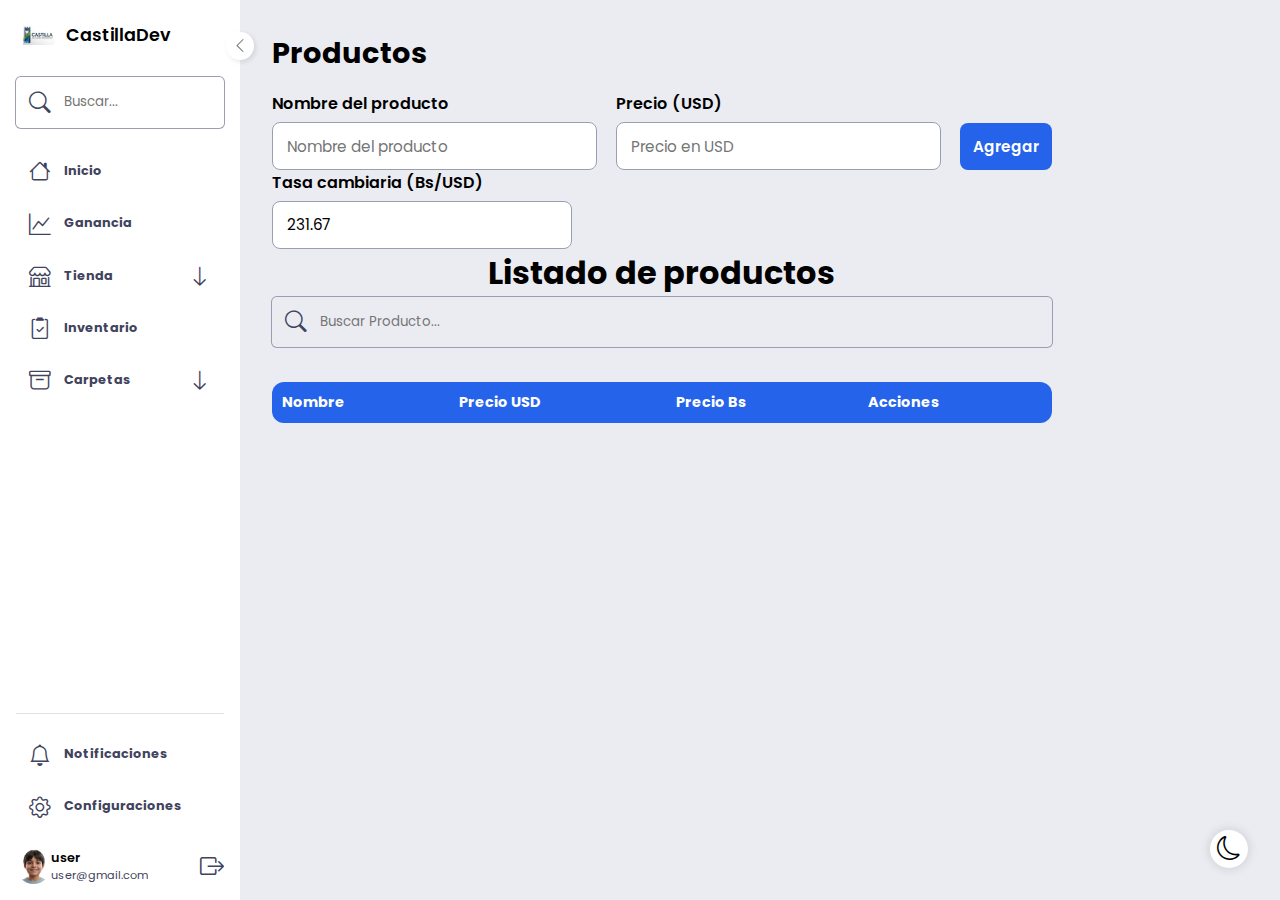
<file: frontend/index.html>
<!DOCTYPE html>
<html lang="es">
  <head>
    <meta charset="UTF-8" />
    <meta name="viewport" content="width=device-width, initial-scale=1" />
    <title>Gestión de Productos</title>

    <link rel="stylesheet" href="productos.css" />
    <link
      rel="stylesheet"
      href="https://cdn.jsdelivr.net/npm/bootstrap-icons@1.13.1/font/bootstrap-icons.min.css"
    />
  </head>

  <body>
    <!--SideBar-->
    <div class="menu-btn sidebar-btn" id="sidebar-btn">
      <i class="bi bi-list"></i>
      <i class="bi bi-x"></i>
    </div>
    <div class="dark-mode-btn" id="dark-mode-btn">
      <i class="bi bi-moon"></i>
      <i class="bi bi-brightness-high"></i>
    </div>
    <div class="sidebar" id="sidebar">
      <div class="header">
        <div class="menu-btn" id="menu-btn">
          <i class="bi bi-chevron-left"></i>
        </div>
        <div class="brand">
          <img src="castilladev123.jpg" alt="castilla" />
          <span>CastillaDev</span>
        </div>
      </div>

      <div class="menu-container">
        <div class="search">
          <i class="bi bi-search"></i>
          <input type="text" placeholder="Buscar..." />
        </div>

        <ul class="menu">
          <li class="menu-item menu-item-static">
            <a href="#" class="menu-link">
              <i class="bi bi-house"></i> <span>Inicio</span></a
            >
          </li>
          <li class="menu-item menu-item-static">
            <a href="#" class="menu-link">
              <i class="bi bi-graph-up"></i>
              <span>Ganancia</span>
            </a>
          </li>
          <li class="menu-item menu-item-dropdown">
            <a href="#" class="menu-link">
              <i class="bi bi-shop"></i>
              <span>Tienda</span>
              <i class="bi bi-arrow-down"></i>
            </a>
            <ul class="sub-menu">
              <li><a href="#" class="sub-menu-link">Productos</a></li>
              <li><a href="#" class="sub-menu-link">Categoria</a></li>
              <li><a href="#" class="sub-menu-link">Punto de Venta</a></li>
            </ul>
          </li>
          <li class="menu-item menu-item-static">
            <a href="#" class="menu-link">
              <i class="bi bi-clipboard2-check"></i>
              <span>Inventario</span>
            </a>
          </li>
          <li class="menu-item menu-item-dropdown">
            <a href="#" class="menu-link">
              <i class="bi bi-archive"></i>
              <span>Carpetas</span>
              <i class="bi bi-arrow-down"></i>
            </a>
            <ul class="sub-menu">
              <li><a href="#" class="sub-menu-link">Imagenes</a></li>
              <li><a href="#" class="sub-menu-link">Audio</a></li>
            </ul>
          </li>
        </ul>
      </div>
      <div class="footer">
        <ul class="menu">
          <li class="menu-item menu-item-static">
            <a href="#" class="menu-link">
              <i class="bi bi-bell"></i>
              <span>Notificaciones</span>
            </a>
          </li>
          <li class="menu-item menu-item-static">
            <a href="#" class="menu-link">
              <i class="bi bi-gear"></i>
              <span>Configuraciones</span>
            </a>
          </li>
        </ul>
        <div class="user">
          <div class="user-img">
            <img
              src="./Gemini_Generated_Image_w865now865now865-removebg-preview.png"
              alt=""
            />
          </div>
          <div class="user-data">
            <span class="name">user</span>
            <span class="email">user@gmail.com</span>
          </div>
          <div class="user-icon">
            <i class="bi bi-box-arrow-right"></i>
          </div>
        </div>
      </div>
    </div>

    <main>
      <section class="product" aria-labelledby="product-title">
        <h2 id="product-title" class="product__title">Productos</h2>

        <form
          id="form-productos"
          class="product-form"
          role="form"
          aria-describedby="product-form-desc"
        >
          <div class="field field--name">
            <label class="field__label" for="nombre">Nombre del producto</label>
            <input
              class="field__input"
              id="nombre"
              name="nombre"
              type="text"
              placeholder="Nombre del producto"
              required=""
            />
          </div>

          <div class="field field--price">
            <label class="field__label" for="precio-dolares"
              >Precio (USD)</label
            >
            <input
              class="field__input"
              id="precio-dolares"
              name="precio-dolares"
              type="number"
              placeholder="Precio en USD"
              min="0"
              step="0.01"
              required=""
            />
          </div>

          <div class="product-form__actions">
            <button
              class="product-form__button product-form__button--add"
              type="s"
              id="btn-agregar"
            >
              Agregar
            </button>

            <button
              class="product-form__button product-form__button--cancel"
              type="button"
              id="btn-cancelar"
              hidden=""
            >
              Cancelar
            </button>
          </div>
        </form>

        <!-- Campo reutilizable: exchange-rate como modificador del bloque field -->
        <div class="field field--exchange-rate">
          <label class="field__label" for="tasa-cambiaria"
            >Tasa cambiaria (Bs/USD)</label
          >
          <input
            class="field__input field__input--numeric"
            id="tasa-cambiaria"
            name="tasa-cambiaria"
            type="number"
            value="8.5"
            min="0"
            step="0.01"
          />
        </div>
      </section>

      <section class="table" aria-labelledby="table-title">
        <h1 id="table-title" class="visually-hidden">Listado de productos</h1>

        <div class="table__container">
          <div class="menu-container">
            <div class="search">
              <i class="bi bi-search"></i>
              <input type="text" id="buscar" placeholder="Buscar Producto..." />
            </div>
          </div>

          <div class="table__scroll">
            <table
              class="table__element"
              role="table"
              aria-describedby="table-desc"
            >
              <thead class="table__head">
                <tr class="table__row table__row--head">
                  <th class="table__cell" scope="col">Nombre</th>
                  <th class="table__cell" scope="col">Precio USD</th>
                  <th class="table__cell" scope="col">Precio Bs</th>
                  <th class="table__cell" scope="col">Acciones</th>
                </tr>
              </thead>

              <tbody class="table__body" id="tabla-productos">
                <!-- filas generadas dinámicamente -->
              </tbody>
            </table>
          </div>
        </div>
      </section>
    </main>

    <script src="productos.js"></script>
  </body>
</html>
</file>
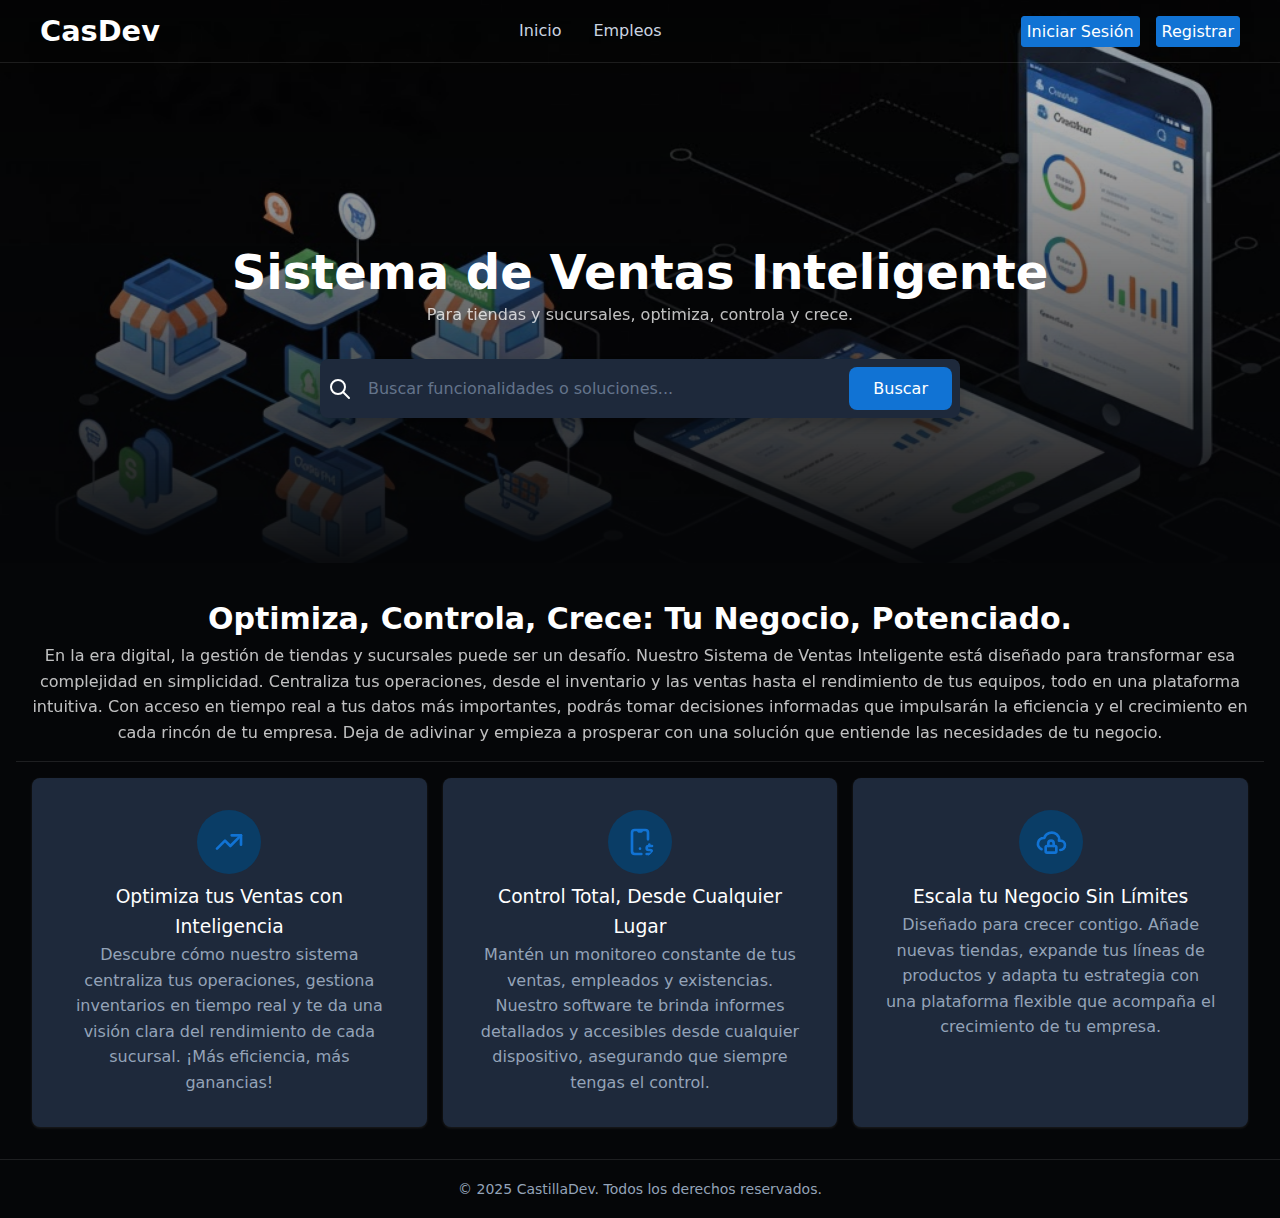
<file: htmlcss/index.html>
<!DOCTYPE html>
<html lang="en">
  <head>
    <meta charset="UTF-8" />
    <meta
      name="castilladev"
      content="Sistema de venta para bodegas y pequeños emprendimientos"
    />
    <link rel="stylesheet" href="style.css" />
    <title>Mercado Ventas</title>
  </head>
  <body>
    <!--Navbar-->
    <header class="navbar-header">
      <nav class="main-navbar">
        <div class="navbar-left">
          <a href="/" class="logo flag-small flag-ve">CasDev</a>
        </div>
        <div class="navbar-center-links">
          <a href="">Inicio</a>
          <a href="">Empleos</a>
        </div>
        <div class="navbar-right-buttons">
          <button class="btn btn-primary">Iniciar Sesión</button>
          <button class="btn btn-primary">Registrar</button>
        </div>
      </nav>
    </header>
    
    <main>
      <!--Hero-->
      <section >
        <img
          src="./unnamed.jpg"
          alt="Sistema de ventas en acción"
         
        />

          <h1>Sistema de Ventas Inteligente</h1>
          <p>Para tiendas y sucursales, optimiza, controla y crece.</p>

          <form role="search" class="hero-search-form">
            <div>
              <svg
                xmlns="http://www.w3.org/2000/svg"
                width="24"
                height="24"
                viewBox="0 0 24 24"
                fill="none"
                stroke="currentColor"
                stroke-width="2"
                stroke-linecap="round"
                stroke-linejoin="round"
                class="icon icon-tabler icons-tabler-outline icon-tabler-search"
              >
                <path stroke="none" d="M0 0h24v24H0z" fill="none" />
                <path d="M10 10m-7 0a7 7 0 1 0 14 0a7 7 0 1 0 -14 0" />
                <path d="M21 21l-6 -6" />
              </svg>
              <input
                required
                type="text"
                placeholder="Buscar funcionalidades o soluciones..."
                aria-label="Buscar"
              />
              <button type="submit">Buscar</button>
            </div>
          </form>
        </div>
      </section>

      <!--Card-->
      <section>
        <header>
          <h2>Optimiza, Controla, Crece: Tu Negocio, Potenciado.</h2>
          <p>
            En la era digital, la gestión de tiendas y sucursales puede ser un
            desafío. Nuestro Sistema de Ventas Inteligente está diseñado para
            transformar esa complejidad en simplicidad. Centraliza tus
            operaciones, desde el inventario y las ventas hasta el rendimiento
            de tus equipos, todo en una plataforma intuitiva. Con acceso en
            tiempo real a tus datos más importantes, podrás tomar decisiones
            informadas que impulsarán la eficiencia y el crecimiento en cada
            rincón de tu empresa. Deja de adivinar y empieza a prosperar con una
            solución que entiende las necesidades de tu negocio.
          </p>
        </header>
        <footer>
          <article>
            <svg
              xmlns="http://www.w3.org/2000/svg"
              width="24"
              height="24"
              viewBox="0 0 24 24"
              fill="none"
              stroke="currentColor"
              stroke-width="2"
              stroke-linecap="round"
              stroke-linejoin="round"
              class="icon icon-tabler icons-tabler-outline icon-tabler-trending-up"
            >
              <path stroke="none" d="M0 0h24v24H0z" fill="none" />
              <path d="M3 17l6 -6l4 4l8 -8" />
              <path d="M14 7l7 0l0 7" />
            </svg>
            <h3>Optimiza tus Ventas con Inteligencia</h3>
            <p>
              Descubre cómo nuestro sistema centraliza tus
              operaciones, gestiona inventarios en tiempo real y te da una
              visión clara del rendimiento de cada sucursal. ¡Más eficiencia,
              más ganancias!
            </p>
          </article>

          <article>
            <svg
              xmlns="http://www.w3.org/2000/svg"
              width="24"
              height="24"
              viewBox="0 0 24 24"
              fill="none"
              stroke="currentColor"
              stroke-width="2"
              stroke-linecap="round"
              stroke-linejoin="round"
              class="icon icon-tabler icons-tabler-outline icon-tabler-device-mobile-dollar"
            >
              <path stroke="none" d="M0 0h24v24H0z" fill="none" />
              <path
                d="M13 21h-5a2 2 0 0 1 -2 -2v-14a2 2 0 0 1 2 -2h8a2 2 0 0 1 2 2v5"
              />
              <path d="M11 4h2" />
              <path d="M12 17v.01" />
              <path
                d="M21 15h-2.5a1.5 1.5 0 0 0 0 3h1a1.5 1.5 0 0 1 0 3h-2.5"
              />
              <path d="M19 21v1m0 -8v1" />
            </svg>
            <h3>Control Total, Desde Cualquier Lugar</h3>
            <p>
              Mantén un monitoreo constante de tus ventas, empleados y
              existencias. Nuestro software te brinda informes detallados y
              accesibles desde cualquier dispositivo, asegurando que siempre
              tengas el control.
            </p>
          </article>

          <article>
            <svg
              xmlns="http://www.w3.org/2000/svg"
              width="24"
              height="24"
              viewBox="0 0 24 24"
              fill="none"
              stroke="currentColor"
              stroke-width="2"
              stroke-linecap="round"
              stroke-linejoin="round"
              class="icon icon-tabler icons-tabler-outline icon-tabler-cloud-lock"
            >
              <path stroke="none" d="M0 0h24v24H0z" fill="none" />
              <path
                d="M19 18a3.5 3.5 0 0 0 0 -7h-1c.397 -1.768 -.285 -3.593 -1.788 -4.787c-1.503 -1.193 -3.6 -1.575 -5.5 -1s-3.315 2.019 -3.712 3.787c-2.199 -.088 -4.155 1.326 -4.666 3.373c-.512 2.047 .564 4.154 2.566 5.027"
              />
              <path
                d="M8 15m0 1a1 1 0 0 1 1 -1h6a1 1 0 0 1 1 1v3a1 1 0 0 1 -1 1h-6a1 1 0 0 1 -1 -1z"
              />
              <path d="M10 15v-2a2 2 0 1 1 4 0v2" />
            </svg>
            <h3>Escala tu Negocio Sin Límites</h3>
            <p>
              Diseñado para crecer contigo. Añade nuevas tiendas, expande tus
              líneas de productos y adapta tu estrategia con una plataforma
              flexible que acompaña el crecimiento de tu empresa.
            </p>
          </article>
        </footer>
      </section>
    </main>
    <footer>
      <small>© 2025 CastillaDev. Todos los derechos reservados.</small>
    </footer>
  </body>
</html>
</file>
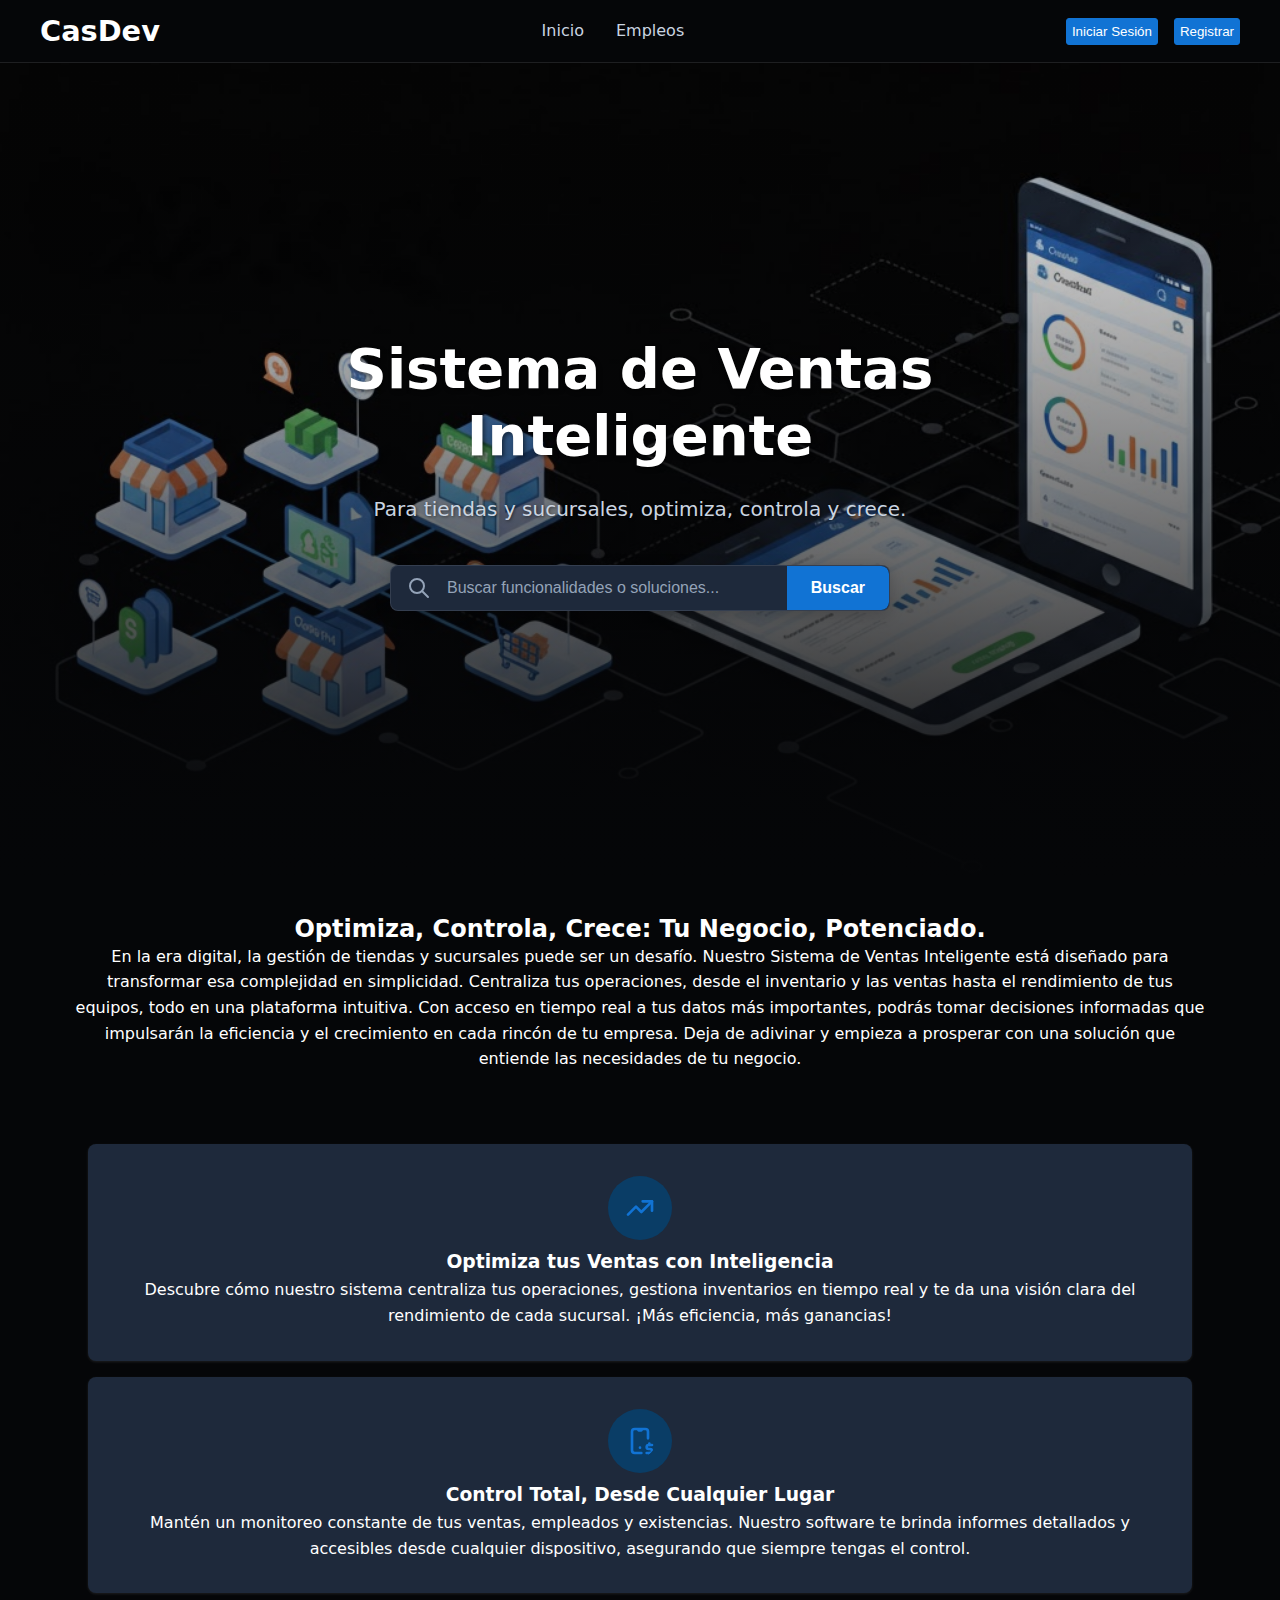
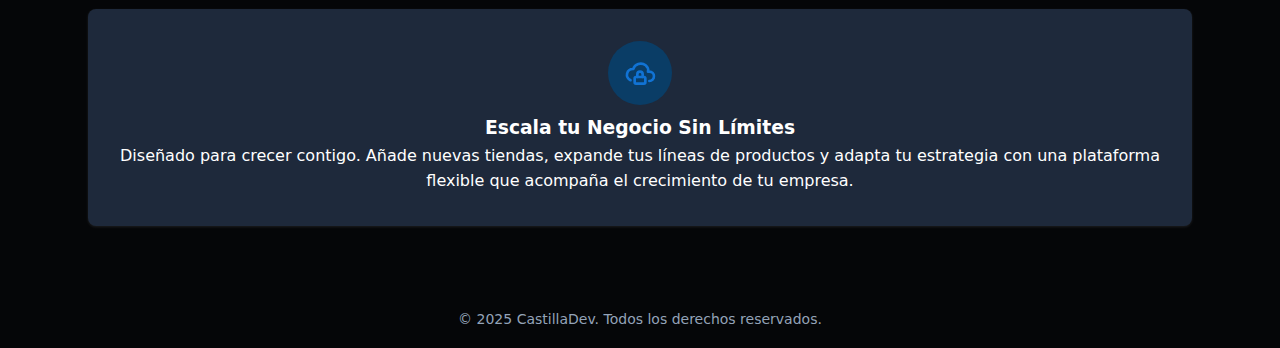
<file: htmlycss/index.html>
<!DOCTYPE html>
<html lang="en">
  <head>
    <meta charset="UTF-8" />
    <meta
      name="castilladev"
      content="Sistema de venta para bodegas y pequeños emprendimientos"
    />
    <link rel="stylesheet" href="style.css" />
    <title>Mercado Ventas</title>
  </head>
  <body>
    <!--Navbar-->
    <header class="navbar-header">
      <nav class="main-navbar">
        <div class="navbar-left">
          <a href="/" class="logo flag-small flag-ve">CasDev</a>
        </div>
        <div class="navbar-center-links">
          <a href="">Inicio</a>
          <a href="">Empleos</a>
        </div>
        <div class="navbar-right-buttons">
          <button class="btn btn-primary">Iniciar Sesión</button>
          <button class="btn btn-primary">Registrar</button>
        </div>
      </nav>
    </header>
    <main>
      <!--Hero-->
      <section class="hero-section">
        <img
          src="./unnamed.jpg"
          alt="Sistema de ventas en acción"
          class="hero-image"
        />
        <div class="hero-overlay"></div>
        <div class="hero-content">
          <h1>Sistema de Ventas Inteligente</h1>
          <p>Para tiendas y sucursales, optimiza, controla y crece.</p>

          <form role="search" class="hero-search-form">
            <div class="input-wrapper">
              <svg
                xmlns="http://www.w3.org/2000/svg"
                width="24"
                height="24"
                viewBox="0 0 24 24"
                fill="none"
                stroke="currentColor"
                stroke-width="2"
                stroke-linecap="round"
                stroke-linejoin="round"
                class="icon icon-tabler icons-tabler-outline icon-tabler-search"
              >
                <path stroke="none" d="M0 0h24v24H0z" fill="none" />
                <path d="M10 10m-7 0a7 7 0 1 0 14 0a7 7 0 1 0 -14 0" />
                <path d="M21 21l-6 -6" />
              </svg>
              <input
                type="text"
                placeholder="Buscar funcionalidades o soluciones..."
                aria-label="Buscar"
              />
              <button type="submit">Buscar</button>
            </div>
          </form>
        </div>
      </section>
      <!--Card-->
      <section class="info-cards">
        <header class="info-cards-header">
          <h2>Optimiza, Controla, Crece: Tu Negocio, Potenciado.</h2>
          <p>
            En la era digital, la gestión de tiendas y sucursales puede ser un
            desafío. Nuestro Sistema de Ventas Inteligente está diseñado para
            transformar esa complejidad en simplicidad. Centraliza tus
            operaciones, desde el inventario y las ventas hasta el rendimiento
            de tus equipos, todo en una plataforma intuitiva. Con acceso en
            tiempo real a tus datos más importantes, podrás tomar decisiones
            informadas que impulsarán la eficiencia y el crecimiento en cada
            rincón de tu empresa. Deja de adivinar y empieza a prosperar con una
            solución que entiende las necesidades de tu negocio.
          </p>
        </header>
        <footer>
          <article>
            <svg
              xmlns="http://www.w3.org/2000/svg"
              width="24"
              height="24"
              viewBox="0 0 24 24"
              fill="none"
              stroke="currentColor"
              stroke-width="2"
              stroke-linecap="round"
              stroke-linejoin="round"
              class="icon icon-tabler icons-tabler-outline icon-tabler-trending-up"
            >
              <path stroke="none" d="M0 0h24v24H0z" fill="none" />
              <path d="M3 17l6 -6l4 4l8 -8" />
              <path d="M14 7l7 0l0 7" />
            </svg>
            <h3>Optimiza tus Ventas con Inteligencia</h3>
            <p>
              Descubre cómo nuestro sistema centraliza tus
              operaciones, gestiona inventarios en tiempo real y te da una
              visión clara del rendimiento de cada sucursal. ¡Más eficiencia,
              más ganancias!
            </p>
          </article>

          <article>
            <svg
              xmlns="http://www.w3.org/2000/svg"
              width="24"
              height="24"
              viewBox="0 0 24 24"
              fill="none"
              stroke="currentColor"
              stroke-width="2"
              stroke-linecap="round"
              stroke-linejoin="round"
              class="icon icon-tabler icons-tabler-outline icon-tabler-device-mobile-dollar"
            >
              <path stroke="none" d="M0 0h24v24H0z" fill="none" />
              <path
                d="M13 21h-5a2 2 0 0 1 -2 -2v-14a2 2 0 0 1 2 -2h8a2 2 0 0 1 2 2v5"
              />
              <path d="M11 4h2" />
              <path d="M12 17v.01" />
              <path
                d="M21 15h-2.5a1.5 1.5 0 0 0 0 3h1a1.5 1.5 0 0 1 0 3h-2.5"
              />
              <path d="M19 21v1m0 -8v1" />
            </svg>
            <h3>Control Total, Desde Cualquier Lugar</h3>
            <p>
              Mantén un monitoreo constante de tus ventas, empleados y
              existencias. Nuestro software te brinda informes detallados y
              accesibles desde cualquier dispositivo, asegurando que siempre
              tengas el control.
            </p>
          </article>

          <article>
            <svg
              xmlns="http://www.w3.org/2000/svg"
              width="24"
              height="24"
              viewBox="0 0 24 24"
              fill="none"
              stroke="currentColor"
              stroke-width="2"
              stroke-linecap="round"
              stroke-linejoin="round"
              class="icon icon-tabler icons-tabler-outline icon-tabler-cloud-lock"
            >
              <path stroke="none" d="M0 0h24v24H0z" fill="none" />
              <path
                d="M19 18a3.5 3.5 0 0 0 0 -7h-1c.397 -1.768 -.285 -3.593 -1.788 -4.787c-1.503 -1.193 -3.6 -1.575 -5.5 -1s-3.315 2.019 -3.712 3.787c-2.199 -.088 -4.155 1.326 -4.666 3.373c-.512 2.047 .564 4.154 2.566 5.027"
              />
              <path
                d="M8 15m0 1a1 1 0 0 1 1 -1h6a1 1 0 0 1 1 1v3a1 1 0 0 1 -1 1h-6a1 1 0 0 1 -1 -1z"
              />
              <path d="M10 15v-2a2 2 0 1 1 4 0v2" />
            </svg>
            <h3>Escala tu Negocio Sin Límites</h3>
            <p>
              Diseñado para crecer contigo. Añade nuevas tiendas, expande tus
              líneas de productos y adapta tu estrategia con una plataforma
              flexible que acompaña el crecimiento de tu empresa.
            </p>
          </article>
        </footer>
      </section>
    </main>
    <footer>
      <small>© 2025 CastillaDev. Todos los derechos reservados.</small>
    </footer>
  </body>
</html>
</file>
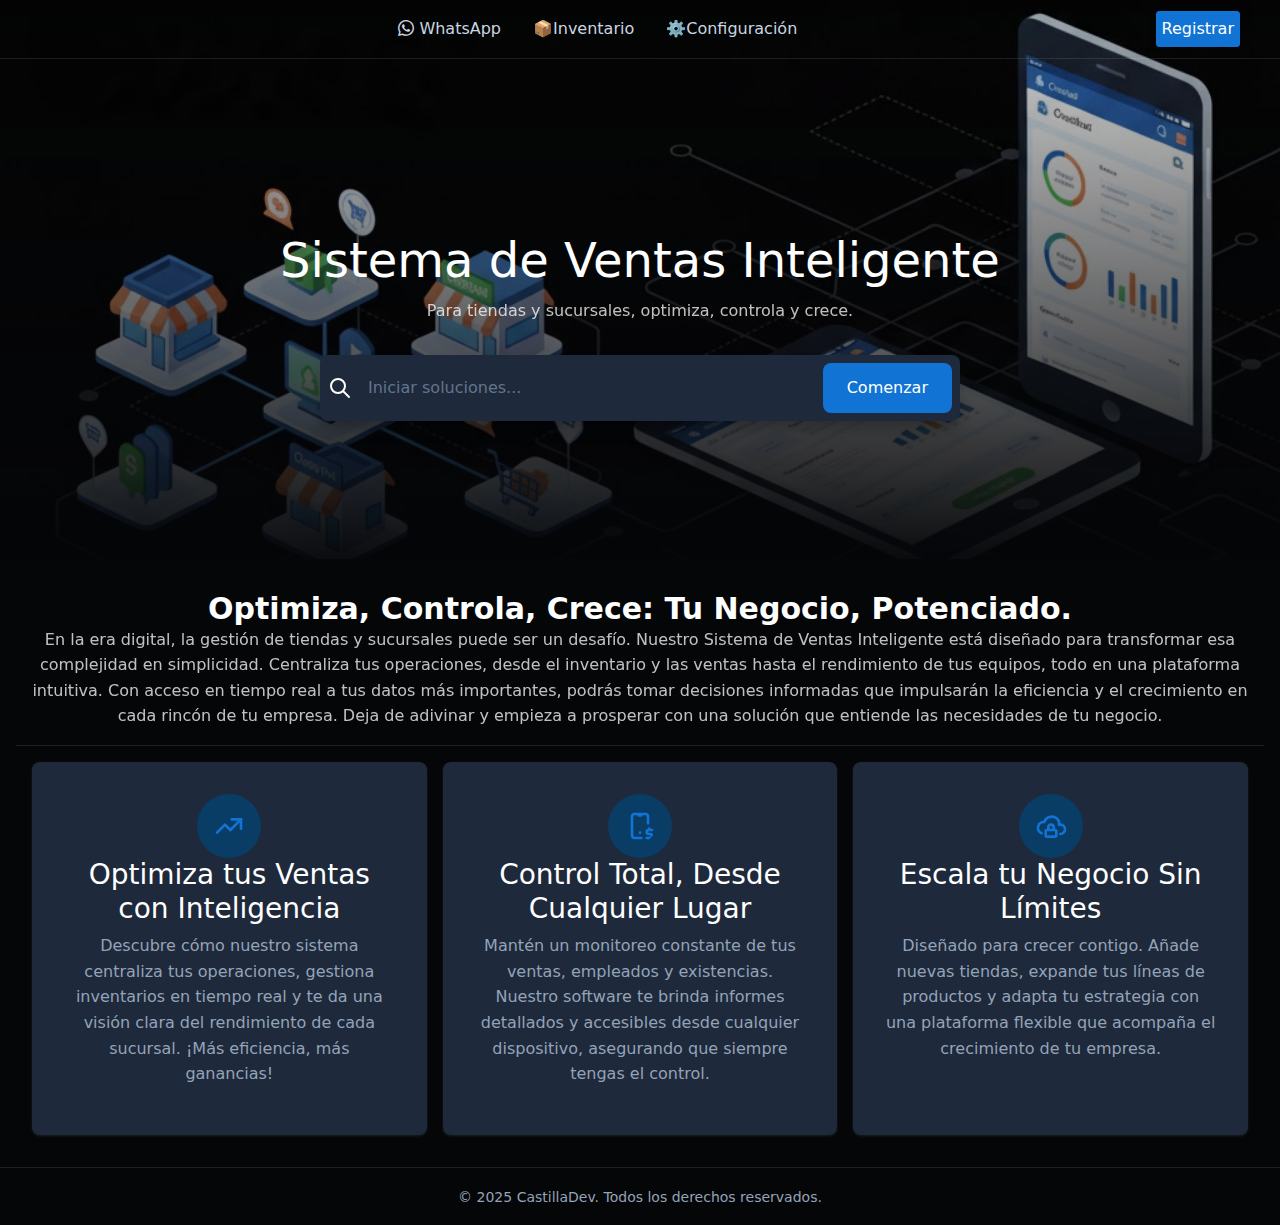
<file: javascript/index.html>
<!DOCTYPE html>
<html lang="en">
  <head>
    <meta charset="UTF-8" />
    <meta
      name="castilladev"
      content="Sistema de venta para bodegas y pequeños emprendimientos"
    />
     <link href="https://cdn.jsdelivr.net/npm/bootstrap@5.3.0/dist/css/bootstrap.min.css" rel="stylesheet">
    <link href="https://cdn.jsdelivr.net/npm/bootstrap-icons/font/bootstrap-icons.css" rel="stylesheet">
    <link rel="stylesheet" href="style.css" />
    <title>Mercado Ventas</title>
  </head>
  <body>
    <!--Navbar-->
    <header class="navbar-header">
      <nav class="main-navbar">
        <div class="navbar-left"></div>
        <div class="navbar-center-links">
          <a href="https://wa.me/+5804260383454">
          <i class="bi bi-whatsapp"></i>
          <span class="ms-0">WhatsApp</span></a>
          <a href="productos.html">📦Inventario</a>
          <a href="configuracion.html">⚙️Configuración</a>
        </div>
        <div class="navbar-right-buttons">

          <button class="btn btn-primary">Registrar</button>
        </div>
      </nav>
    </header>
    
    <main>
      <!--Hero-->
      <section >
        <img
          src="./unnamed.jpg"
          alt="Sistema de ventas en acción"
         
        />

          <h1>Sistema de Ventas Inteligente</h1>
          <p>Para tiendas y sucursales, optimiza, controla y crece.</p>

          <form role="search" id="buscar" class="hero-search-form">
            <div>
              <svg
                xmlns="http://www.w3.org/2000/svg"
                width="24"
                height="24"
                viewBox="0 0 24 24"
                fill="none"
                stroke="currentColor"
                stroke-width="2"
                stroke-linecap="round"
                stroke-linejoin="round"
                class="icon icon-tabler icons-tabler-outline icon-tabler-search"
              >
                <path stroke="none" d="M0 0h24v24H0z" fill="none" />
                <path d="M10 10m-7 0a7 7 0 1 0 14 0a7 7 0 1 0 -14 0" />
                <path d="M21 21l-6 -6" />
              </svg>
              <input
                required
                type="text"
                placeholder="Iniciar soluciones..."
                aria-label="Buscar"
              />
              <button type="submit">Comenzar</button>
            </div>
          </form>
        </div>
      </section>

      <!--Card-->
      <section>
        <header>
          <h2>Optimiza, Controla, Crece: Tu Negocio, Potenciado.</h2>
          <p>
            En la era digital, la gestión de tiendas y sucursales puede ser un
            desafío. Nuestro Sistema de Ventas Inteligente está diseñado para
            transformar esa complejidad en simplicidad. Centraliza tus
            operaciones, desde el inventario y las ventas hasta el rendimiento
            de tus equipos, todo en una plataforma intuitiva. Con acceso en
            tiempo real a tus datos más importantes, podrás tomar decisiones
            informadas que impulsarán la eficiencia y el crecimiento en cada
            rincón de tu empresa. Deja de adivinar y empieza a prosperar con una
            solución que entiende las necesidades de tu negocio.
          </p>
        </header>
        <footer>
          <article>
            <svg
              xmlns="http://www.w3.org/2000/svg"
              width="24"
              height="24"
              viewBox="0 0 24 24"
              fill="none"
              stroke="currentColor"
              stroke-width="2"
              stroke-linecap="round"
              stroke-linejoin="round"
              class="icon icon-tabler icons-tabler-outline icon-tabler-trending-up"
            >
              <path stroke="none" d="M0 0h24v24H0z" fill="none" />
              <path d="M3 17l6 -6l4 4l8 -8" />
              <path d="M14 7l7 0l0 7" />
            </svg>
            <h3>Optimiza tus Ventas con Inteligencia</h3>
            <p>
              Descubre cómo nuestro sistema centraliza tus
              operaciones, gestiona inventarios en tiempo real y te da una
              visión clara del rendimiento de cada sucursal. ¡Más eficiencia,
              más ganancias!
            </p>
          </article>

          <article>
            <svg
              xmlns="http://www.w3.org/2000/svg"
              width="24"
              height="24"
              viewBox="0 0 24 24"
              fill="none"
              stroke="currentColor"
              stroke-width="2"
              stroke-linecap="round"
              stroke-linejoin="round"
              class="icon icon-tabler icons-tabler-outline icon-tabler-device-mobile-dollar"
            >
              <path stroke="none" d="M0 0h24v24H0z" fill="none" />
              <path
                d="M13 21h-5a2 2 0 0 1 -2 -2v-14a2 2 0 0 1 2 -2h8a2 2 0 0 1 2 2v5"
              />
              <path d="M11 4h2" />
              <path d="M12 17v.01" />
              <path
                d="M21 15h-2.5a1.5 1.5 0 0 0 0 3h1a1.5 1.5 0 0 1 0 3h-2.5"
              />
              <path d="M19 21v1m0 -8v1" />
            </svg>
            <h3>Control Total, Desde Cualquier Lugar</h3>
            <p>
              Mantén un monitoreo constante de tus ventas, empleados y
              existencias. Nuestro software te brinda informes detallados y
              accesibles desde cualquier dispositivo, asegurando que siempre
              tengas el control.
            </p>
          </article>

          <article>
            <svg
              xmlns="http://www.w3.org/2000/svg"
              width="24"
              height="24"
              viewBox="0 0 24 24"
              fill="none"
              stroke="currentColor"
              stroke-width="2"
              stroke-linecap="round"
              stroke-linejoin="round"
              class="icon icon-tabler icons-tabler-outline icon-tabler-cloud-lock"
            >
              <path stroke="none" d="M0 0h24v24H0z" fill="none" />
              <path
                d="M19 18a3.5 3.5 0 0 0 0 -7h-1c.397 -1.768 -.285 -3.593 -1.788 -4.787c-1.503 -1.193 -3.6 -1.575 -5.5 -1s-3.315 2.019 -3.712 3.787c-2.199 -.088 -4.155 1.326 -4.666 3.373c-.512 2.047 .564 4.154 2.566 5.027"
              />
              <path
                d="M8 15m0 1a1 1 0 0 1 1 -1h6a1 1 0 0 1 1 1v3a1 1 0 0 1 -1 1h-6a1 1 0 0 1 -1 -1z"
              />
              <path d="M10 15v-2a2 2 0 1 1 4 0v2" />
            </svg>
            <h3>Escala tu Negocio Sin Límites</h3>
            <p>
              Diseñado para crecer contigo. Añade nuevas tiendas, expande tus
              líneas de productos y adapta tu estrategia con una plataforma
              flexible que acompaña el crecimiento de tu empresa.
            </p>
          </article>
        </footer>
      </section>
    </main>
    <footer>
      <small>© 2025 CastillaDev. Todos los derechos reservados.</small>
    </footer>
  </body>
</html>
</file>
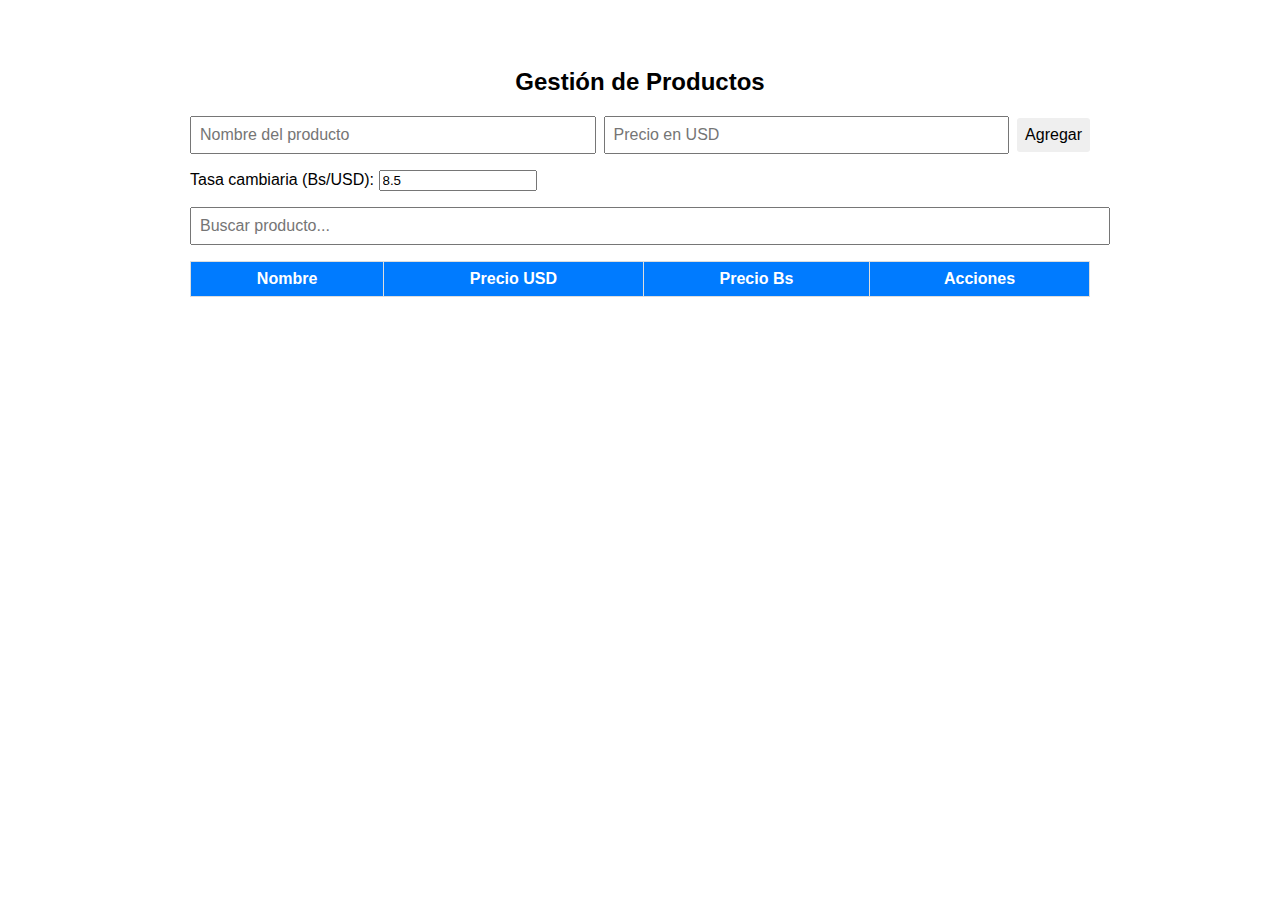
<file: htmlcss/productos.html>
<!DOCTYPE html>
<html lang="es">
<head>
<meta charset="UTF-8" />
<meta name="viewport" content="width=device-width, initial-scale=1" />

<title>Gestión de Productos</title>
<style>
  body {
    font-family: Arial, sans-serif;
    max-width: 900px;
    margin: 2rem auto;
    padding: 1rem;
  }
  h2 {
    text-align: center;
  }
  form {
    margin-bottom: 1rem;
    display: flex;
    gap: 0.5rem;
    flex-wrap: wrap;
    align-items: center;
  }
  form input, form button {
    padding: 0.5rem;
    font-size: 1rem;
  }
  form input[type="text"], form input[type="number"] {
    flex-grow: 1;
  }
  #tasa-cambiaria {
    max-width: 150px;
  }
  #buscar {
    margin-top: 1rem;
    width: 100%;
    margin-bottom: 1rem;
    padding: 0.5rem;
    font-size: 1rem;
  }
  table {
    width: 100%;
    border-collapse: collapse;
  }
  thead {
    background-color: #007bff;
    color: white;
  }
  th, td {
    border: 1px solid #ddd;
    padding: 0.5rem;
    text-align: center;
  }
  tbody tr:nth-child(even) {
    background-color: #f9f9f9;
  }
  button {
    cursor: pointer;
    padding: 0.25rem 0.5rem;
    border: none;
    border-radius: 3px;
    color: black;
  }
  button.edit {
    background-color: #28a745;
  }
  button.delete {
    background-color: #dc3545;
  }
</style>
</head>
<body>

<h2>Gestión de Productos</h2>

<form id="form-productos">
  <input type="hidden" id="producto-id" />
  <input type="text" id="nombre" placeholder="Nombre del producto" required />
  <input type="number" id="precio-dolares" placeholder="Precio en USD" min="0" step="0.01" required />
  <button type="submit" id="btn-agregar">Agregar</button>
  <button type="button" id="btn-cancelar" style="display:none;">Cancelar</button>
</form>

<label for="tasa-cambiaria">Tasa cambiaria (Bs/USD): </label>
<input type="number" id="tasa-cambiaria" value="8.5" min="0" step="0.01" />

<input type="text" id="buscar" placeholder="Buscar producto..." />

<table>
  <thead>
    <tr>
      <th>Nombre</th>
      <th>Precio USD</th>
      <th>Precio Bs</th>
      <th>Acciones</th>
    </tr>
  </thead>
  <tbody id="tabla-productos">
    <!-- productos aquí -->
  </tbody>
</table>

<script>
  // Variables globales
  let productos = JSON.parse(localStorage.getItem('productos')) || [];
  let tasaCambiaria = parseFloat(localStorage.getItem('tasaCambiaria')) || 8.5;
  let modoEdicion = false;
  let editarId = null;

  // Elementos DOM
  const form = document.getElementById('form-productos');
  const nombreInput = document.getElementById('nombre');
  const precioUSDInput = document.getElementById('precio-dolares');
  const btnAgregar = document.getElementById('btn-agregar');
  const btnCancelar = document.getElementById('btn-cancelar');
  const tasaInput = document.getElementById('tasa-cambiaria');
  const tablaProductos = document.getElementById('tabla-productos');
  const buscarInput = document.getElementById('buscar');

  // Guardar productos y tasa en localStorage
  function guardarStorage() {
    localStorage.setItem('productos', JSON.stringify(productos));
    localStorage.setItem('tasaCambiaria', tasaCambiaria.toString());
  }

  // Renderizar tabla según productos y filtro de búsqueda
  function renderTabla(filtro = '') {
    const filtroMinus = filtro.toLowerCase();
    tablaProductos.innerHTML = productos
      .filter(p => p.nombre.toLowerCase().includes(filtroMinus))
      .map(p => {
        const precioBs = (p.precioUSD * tasaCambiaria).toFixed(2);
        return `
          <tr data-id="${p.id}">
            <td>${p.nombre}</td>
            <td>$${p.precioUSD.toFixed(2)}</td>
            <td>Bs. ${precioBs}</td>
            <td>
              <button class="edit" data-id="${p.id}">Editar</button>
              <button class="delete" data-id="${p.id}">Eliminar</button>
            </td>
          </tr>
        `;
      }).join('');
    agregarEventosBotones();
  }

  // Añadir eventos a botones de editar y eliminar
  function agregarEventosBotones() {
    document.querySelectorAll('button.edit').forEach(btn => {
      btn.onclick = () => {
        const id = btn.dataset.id;
        modoEdicion = true;
        editarId = id;
        const p = productos.find(prod => prod.id === id);
        nombreInput.value = p.nombre;
        precioUSDInput.value = p.precioUSD;
        btnAgregar.textContent = 'Guardar';
        btnCancelar.style.display = 'inline-block';
      };
    });
    document.querySelectorAll('button.delete').forEach(btn => {
      btn.onclick = () => {
        const id = btn.dataset.id;
        productos = productos.filter(p => p.id !== id);
        guardarStorage();
        renderTabla(buscarInput.value);
      };
    });
  }

  // Limpiar formulario y resetear modo edición
  function limpiarFormulario() {
    form.reset();
    modoEdicion = false;
    editarId = null;
    btnAgregar.textContent = 'Agregar';
    btnCancelar.style.display = 'none';
  }

  // Form submit - agregar o editar producto
  form.onsubmit = e => {
    e.preventDefault();
    const nombre = nombreInput.value.trim().toUpperCase();
    const precioUSD = parseFloat(precioUSDInput.value);

    if (!nombre || isNaN(precioUSD) || precioUSD < 0) {
      alert('Por favor, ingrese datos válidos');
      return;
    }

    if (modoEdicion) {
      // Editar
      const prodIndex = productos.findIndex(p => p.id === editarId);
      if (prodIndex !== -1) {
        productos[prodIndex].nombre = nombre;
        productos[prodIndex].precioUSD = precioUSD;
      }
    } else {
      // Agregar
      const nuevoProducto = {
        id: Date.now().toString(),
        nombre,
        precioUSD
      };
      productos.push(nuevoProducto);
    }
    guardarStorage();
    limpiarFormulario();
    renderTabla(buscarInput.value);
  };

  btnCancelar.onclick = () => {
    limpiarFormulario();
  };

  // Actualizar tasa cambiaria y recalcular precios
  tasaInput.oninput = () => {
    const val = parseFloat(tasaInput.value);
    if (!isNaN(val) && val > 0) {
      tasaCambiaria = val;
      guardarStorage();
      renderTabla(buscarInput.value);
    }
  };

  // Buscar productos
  buscarInput.oninput = () => {
    renderTabla(buscarInput.value);
  };

  // Inicialización
  tasaInput.value = tasaCambiaria;
  renderTabla();

</script>

</body>
</html>
</file>
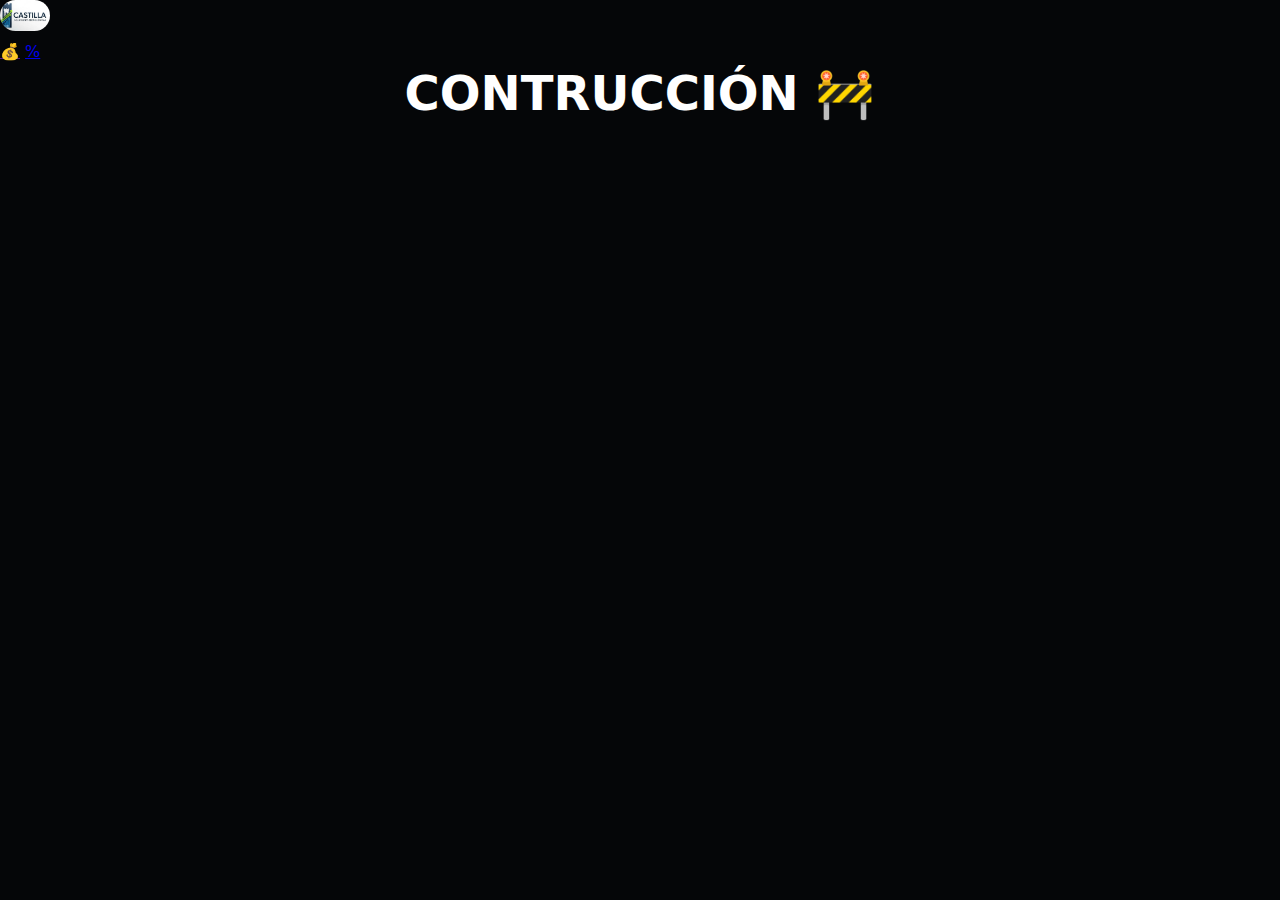
<file: javascript/cfgporcentaje.html>
<!DOCTYPE html>
<html lang="en">
<head>
  <meta charset="UTF-8">
  <meta name="viewport" content="width=device-width, initial-scale=1.0">
    
    <link rel="stylesheet" href="style2.css" />
  <title>Document</title>
</head>
<body>
      <!--Navbar-->
    <header class="navbar-header">
      <nav class="main-navbar">
        <div class="navbar-left">
          <a href="./productos.html" class="logo flag-small flag-ve"><img src="./castilladev123.jpg"></a>
        </div>
        <div class="navbar-center-links">
          <a href="">💰</a>
          <a href="productos.html">%</a>
        </div>
        <div class="navbar-right-buttons"></div>
      </nav>
    </header>
  <section>

  </section>
  <div>
 <h1 class="porcentaje">CONTRUCCIÓN 🚧</h1>
  </div>
 
</body>
</html>
</file>
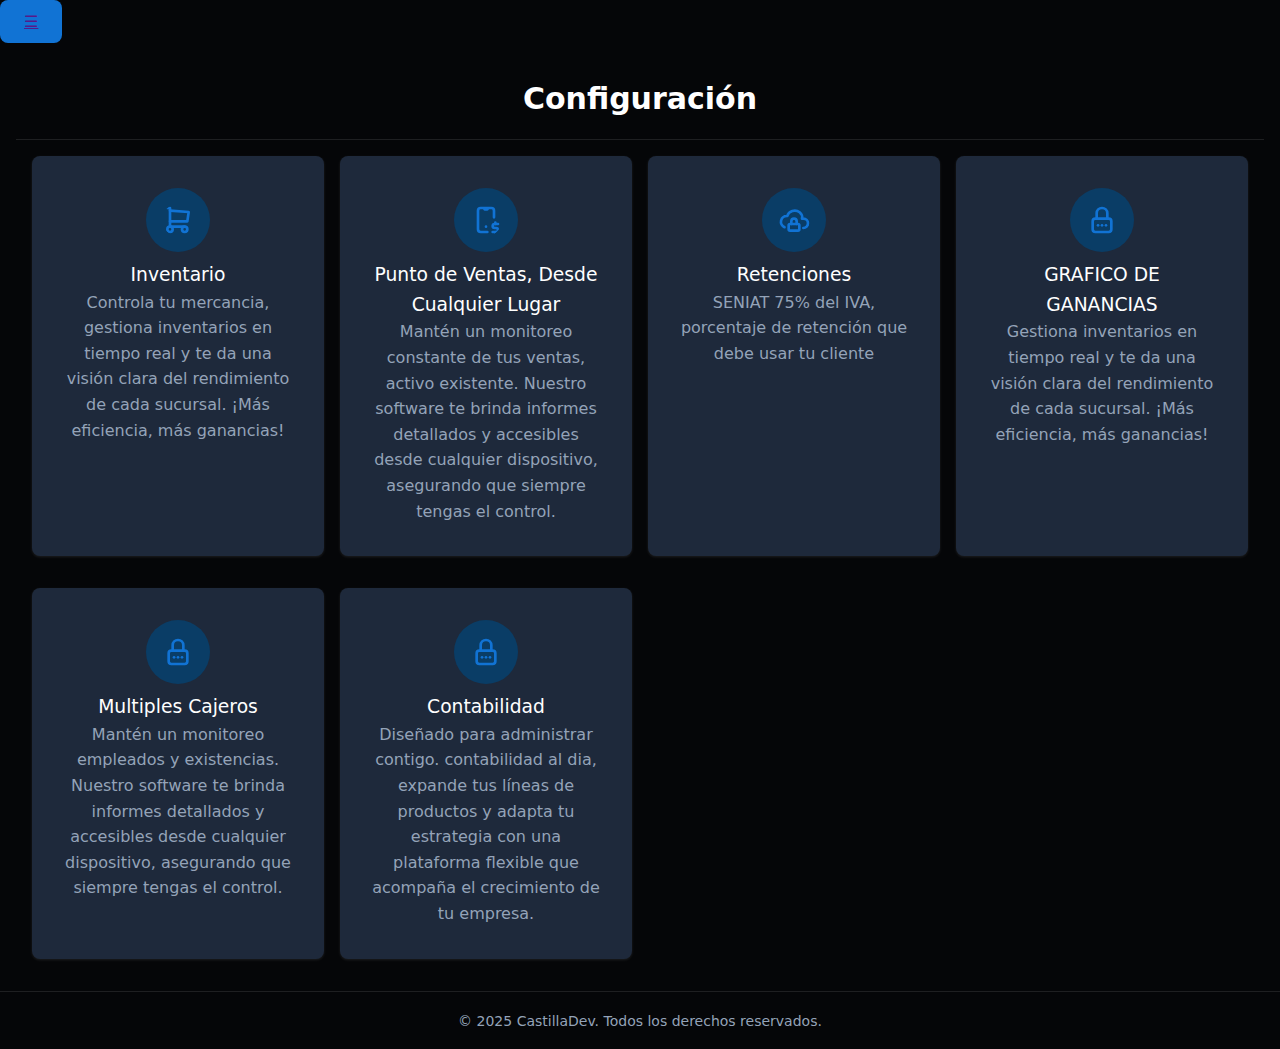
<file: javascript/configuracion.html>
<!DOCTYPE html>
<html lang="en">
  <head>
    <meta charset="UTF-8" />
    <meta name="viewport" content="width=device-width, initial-scale=1.0" />

    <link rel="stylesheet" href="style.css" />
    <title>Configuraci</title>
  </head>
  <body>
    <main>
      <!--Navbar-->
      <header>
        <button id="sidebar-toggle" class="sidebar-toggle">
          <a href="">☰</a>
        </button>
      </header>
      <!--Card-->
      <section>
        <header>
          <h2>Configuración</h2>
        </header>
        <footer>
          <article>
            <svg
              xmlns="http://www.w3.org/2000/svg"
              width="24"
              height="24"
              viewBox="0 0 24 24"
              fill="none"
              stroke="currentColor"
              stroke-width="2"
              stroke-linecap="round"
              stroke-linejoin="round"
              class="icon icon-tabler icons-tabler-outline icon-tabler-shopping-cart"
            >
              <path stroke="none" d="M0 0h24v24H0z" fill="none" />
              <path d="M6 19m-2 0a2 2 0 1 0 4 0a2 2 0 1 0 -4 0" />
              <path d="M17 19m-2 0a2 2 0 1 0 4 0a2 2 0 1 0 -4 0" />
              <path d="M17 17h-11v-14h-2" />
              <path d="M6 5l14 1l-1 7h-13" />
            </svg>
            <h3>Inventario</h3>
            <p>
              Controla tu mercancia, gestiona inventarios en tiempo real y te da una visión clara del
              rendimiento de cada sucursal. ¡Más eficiencia, más ganancias!
            </p>
          </article>

          <article>
            <svg
              xmlns="http://www.w3.org/2000/svg"
              width="24"
              height="24"
              viewBox="0 0 24 24"
              fill="none"
              stroke="currentColor"
              stroke-width="2"
              stroke-linecap="round"
              stroke-linejoin="round"
              class="icon icon-tabler icons-tabler-outline icon-tabler-device-mobile-dollar"
            >
              <path stroke="none" d="M0 0h24v24H0z" fill="none" />
              <path
                d="M13 21h-5a2 2 0 0 1 -2 -2v-14a2 2 0 0 1 2 -2h8a2 2 0 0 1 2 2v5"
              />
              <path d="M11 4h2" />
              <path d="M12 17v.01" />
              <path
                d="M21 15h-2.5a1.5 1.5 0 0 0 0 3h1a1.5 1.5 0 0 1 0 3h-2.5"
              />
              <path d="M19 21v1m0 -8v1" />
            </svg>
            <h3>Punto de Ventas, Desde Cualquier Lugar</h3>
            <p>
              Mantén un monitoreo constante de tus ventas, activo existente. 
              Nuestro software te brinda informes detallados y
              accesibles desde cualquier dispositivo, asegurando que siempre
              tengas el control.
            </p>
          </article>

          <article>
            <svg
              xmlns="http://www.w3.org/2000/svg"
              width="24"
              height="24"
              viewBox="0 0 24 24"
              fill="none"
              stroke="currentColor"
              stroke-width="2"
              stroke-linecap="round"
              stroke-linejoin="round"
              class="icon icon-tabler icons-tabler-outline icon-tabler-cloud-lock"
            >
              <path stroke="none" d="M0 0h24v24H0z" fill="none" />
              <path
                d="M19 18a3.5 3.5 0 0 0 0 -7h-1c.397 -1.768 -.285 -3.593 -1.788 -4.787c-1.503 -1.193 -3.6 -1.575 -5.5 -1s-3.315 2.019 -3.712 3.787c-2.199 -.088 -4.155 1.326 -4.666 3.373c-.512 2.047 .564 4.154 2.566 5.027"
              />
              <path
                d="M8 15m0 1a1 1 0 0 1 1 -1h6a1 1 0 0 1 1 1v3a1 1 0 0 1 -1 1h-6a1 1 0 0 1 -1 -1z"
              />
              <path d="M10 15v-2a2 2 0 1 1 4 0v2" />
            </svg>
            <h3>Retenciones</h3>
            <p>
             SENIAT 75% del IVA,  porcentaje de retención que debe usar tu cliente
            </p>
          </article>

          <article>
            <svg
              xmlns="http://www.w3.org/2000/svg"
              width="24"
              height="24"
              viewBox="0 0 24 24"
              fill="none"
              stroke="currentColor"
              stroke-width="2"
              stroke-linecap="round"
              stroke-linejoin="round"
              class="icon icon-tabler icons-tabler-outline icon-tabler-lock-password"
            >
              <path stroke="none" d="M0 0h24v24H0z" fill="none" />
              <path
                d="M5 13a2 2 0 0 1 2 -2h10a2 2 0 0 1 2 2v6a2 2 0 0 1 -2 2h-10a2 2 0 0 1 -2 -2z"
              />
              <path d="M8 11v-4a4 4 0 1 1 8 0v4" />
              <path d="M15 16h.01" />
              <path d="M12.01 16h.01" />
              <path d="M9.02 16h.01" />
            </svg>
            <h3>GRAFICO DE GANANCIAS</h3>
            <p>
              Gestiona inventarios en tiempo real y te da una visión clara del
              rendimiento de cada sucursal. ¡Más eficiencia, más ganancias!
            </p>
          </article>

          <article>
            <svg
              xmlns="http://www.w3.org/2000/svg"
              width="24"
              height="24"
              viewBox="0 0 24 24"
              fill="none"
              stroke="currentColor"
              stroke-width="2"
              stroke-linecap="round"
              stroke-linejoin="round"
              class="icon icon-tabler icons-tabler-outline icon-tabler-lock-password"
            >
              <path stroke="none" d="M0 0h24v24H0z" fill="none" />
              <path
                d="M5 13a2 2 0 0 1 2 -2h10a2 2 0 0 1 2 2v6a2 2 0 0 1 -2 2h-10a2 2 0 0 1 -2 -2z"
              />
              <path d="M8 11v-4a4 4 0 1 1 8 0v4" />
              <path d="M15 16h.01" />
              <path d="M12.01 16h.01" />
              <path d="M9.02 16h.01" />
            </svg>
            <h3>Multiples Cajeros</h3>
            <p>
              Mantén un monitoreo empleados y existencias. Nuestro software te brinda informes detallados y
              accesibles desde cualquier dispositivo, asegurando que siempre
              tengas el control.
            </p>
          </article>

          <article>
            <svg
              xmlns="http://www.w3.org/2000/svg"
              width="24"
              height="24"
              viewBox="0 0 24 24"
              fill="none"
              stroke="currentColor"
              stroke-width="2"
              stroke-linecap="round"
              stroke-linejoin="round"
              class="icon icon-tabler icons-tabler-outline icon-tabler-lock-password"
            >
              <path stroke="none" d="M0 0h24v24H0z" fill="none" />
              <path
                d="M5 13a2 2 0 0 1 2 -2h10a2 2 0 0 1 2 2v6a2 2 0 0 1 -2 2h-10a2 2 0 0 1 -2 -2z"
              />
              <path d="M8 11v-4a4 4 0 1 1 8 0v4" />
              <path d="M15 16h.01" />
              <path d="M12.01 16h.01" />
              <path d="M9.02 16h.01" />
            </svg>
            <h3>Contabilidad</h3>
            <p>
              Diseñado para administrar contigo. contabilidad al dia, expande tus
              líneas de productos y adapta tu estrategia con una plataforma
              flexible que acompaña el crecimiento de tu empresa.
            </p>
          </article>
        </footer>
      </section>
    </main>
    <footer>
      <small>© 2025 CastillaDev. Todos los derechos reservados.</small>
    </footer>
  </body>
</html>
</file>
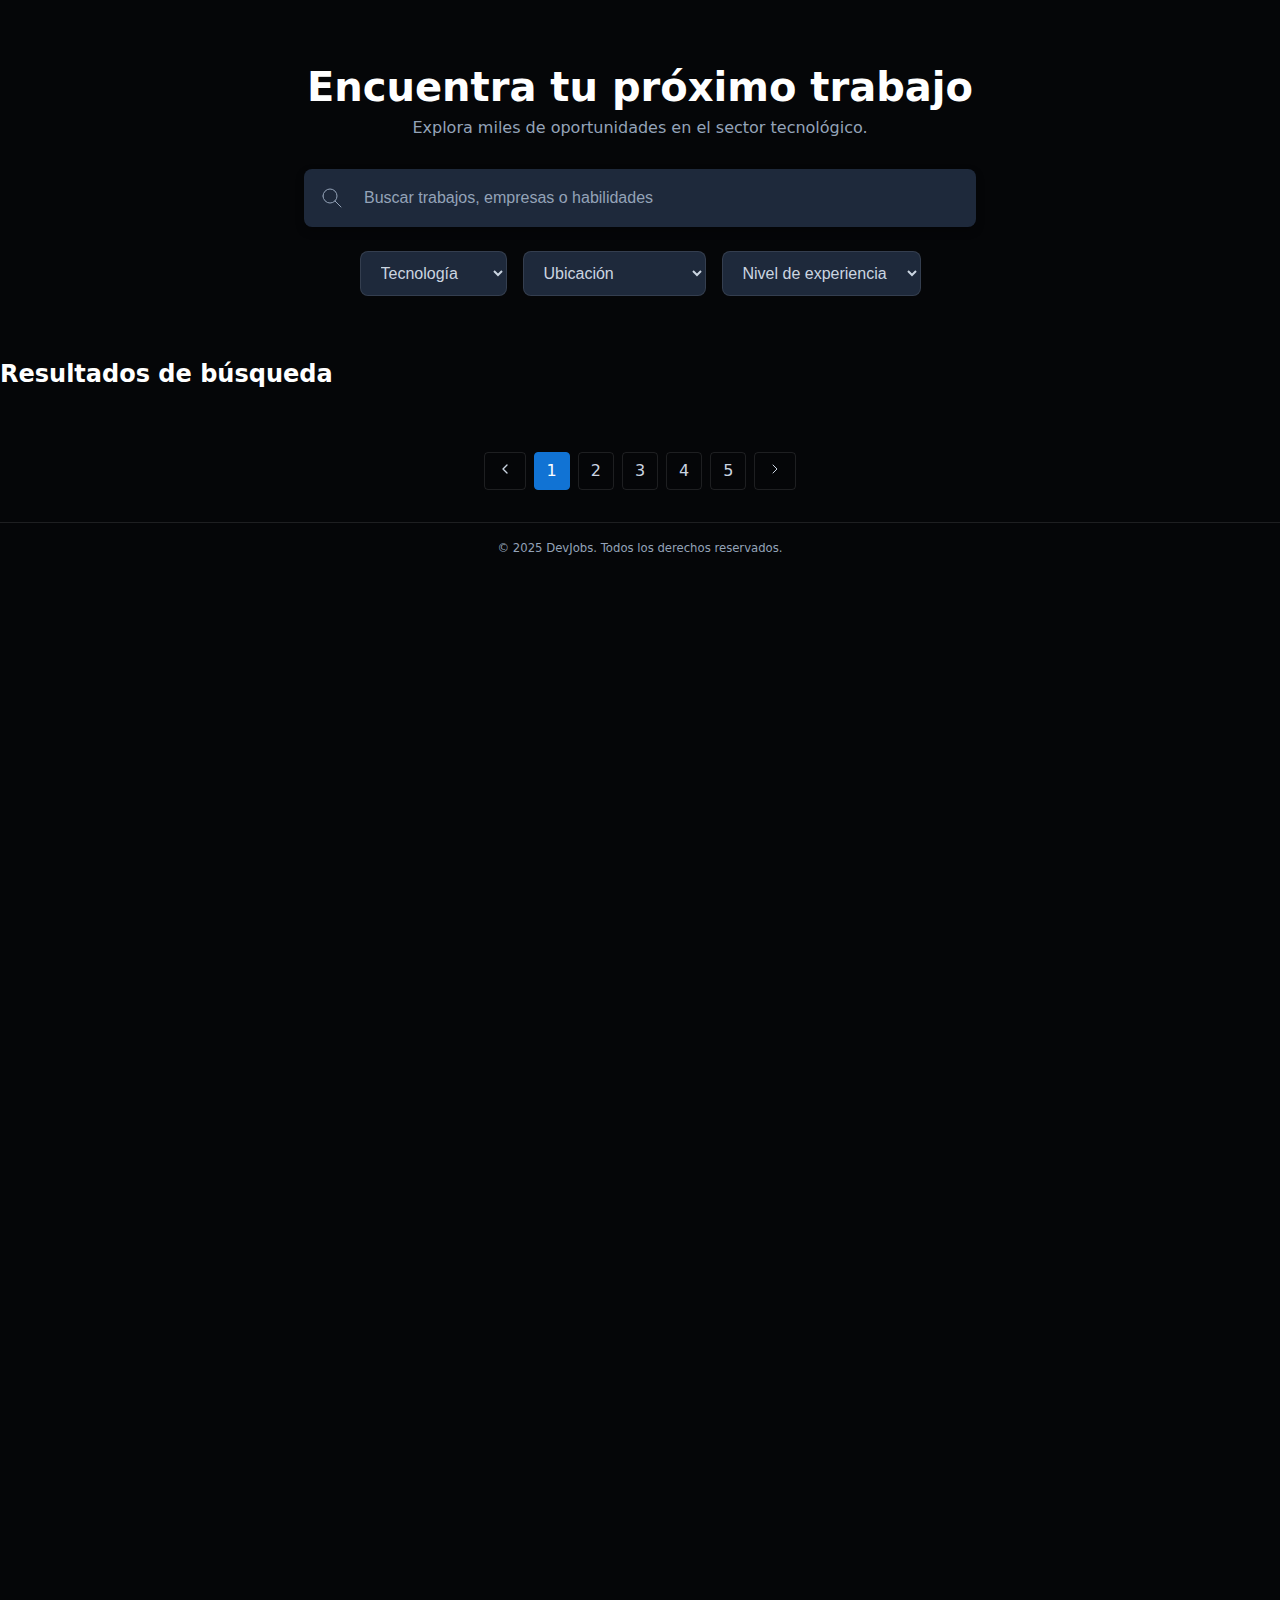
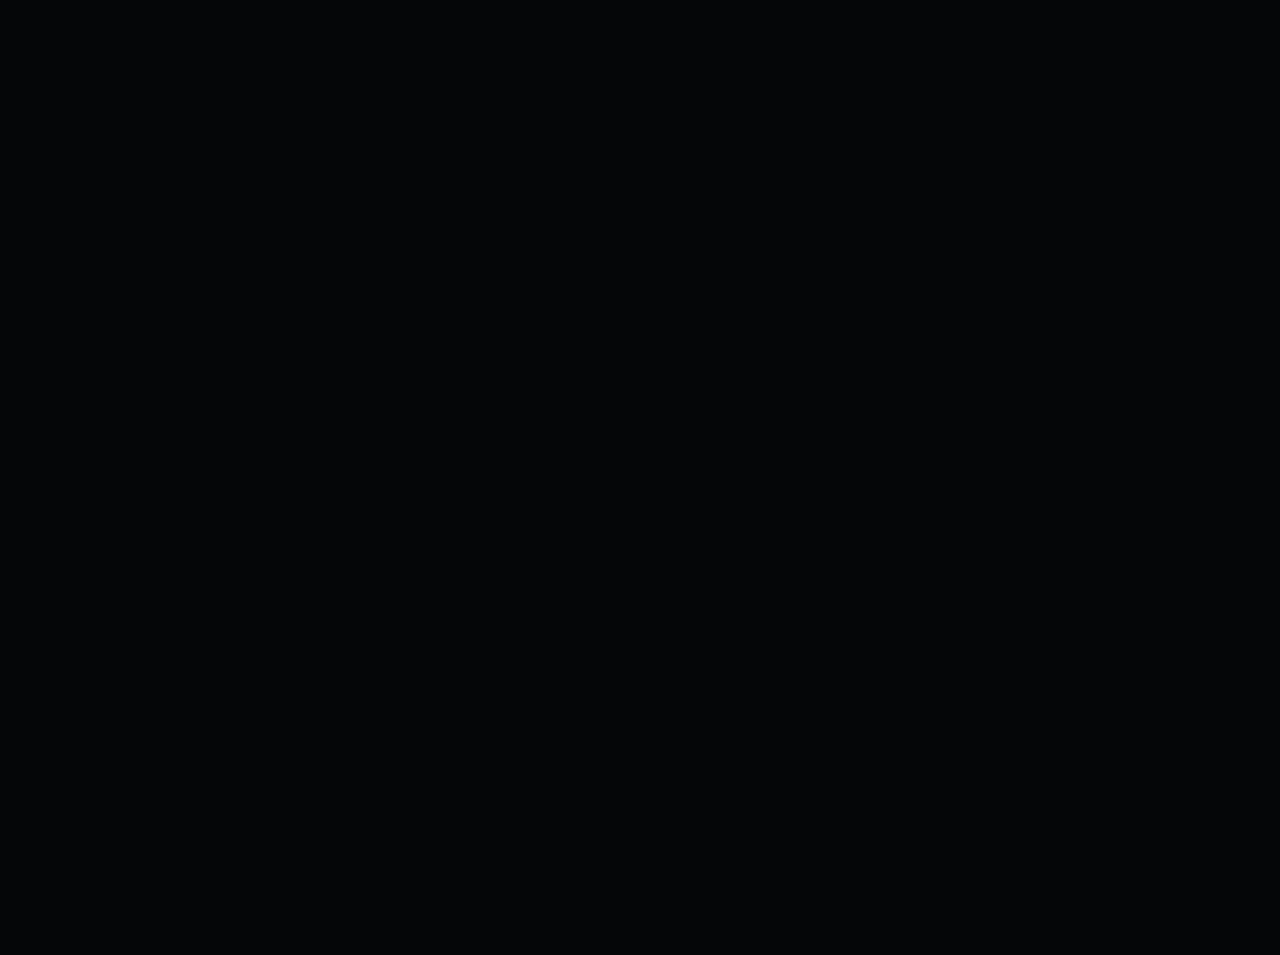
<file: javascript/empleos.html>
<!DOCTYPE html>
<html lang="es">

<head>
  <title>DevJobs - Empleos</title>
  <meta charset="UTF-8" />
  <meta name="description" content="Listado con empleos y filtros para encontrar el trabajo de tus sueños.">

  <link rel="stylesheet" href="./empleos.css" />

  <script src="./empleos.js" defer></script>
</head>

<body>
  <main>
    <section class="jobs-search">
      <h1>Encuentra tu próximo trabajo</h1>
      <p>Explora miles de oportunidades en el sector tecnológico.</p>

      <form id="empleos-search-form" role="search">
        <div class="search-bar">
          <svg xmlns="http://www.w3.org/2000/svg" width="24" height="24" viewBox="0 0 24 24" fill="none"
            stroke="currentColor" stroke-width="1" stroke-linecap="round" stroke-linejoin="round"
            class="icon icon-tabler icons-tabler-outline icon-tabler-search">
            <path stroke="none" d="M0 0h24v24H0z" fill="none" />
            <path d="M10 10m-7 0a7 7 0 1 0 14 0a7 7 0 1 0 -14 0" />
            <path d="M21 21l-6 -6" />
          </svg>

          <input name="search" id="empleos-search-input" required type="text"
            placeholder="Buscar trabajos, empresas o habilidades">
        </div>

        <div class="search-filters">
          <select name="technology" id="filter-technology">
            <option value="">Tecnología</option>
            <optgroup label="Tecnologías populares">
              <option value="javascript">JavaScript</option>
              <option value="python">Python</option>
              <option value="react">React</option>
              <option value="nodejs">Node.js</option>
            </optgroup>
            <option value="java">Java</option>
            <hr />
            <option value="csharp">C#</option>
            <option value="c">C</option>
            <option value="c++">C++</option>
            <hr />
            <option value="ruby">Ruby</option>
            <option value="php">PHP</option>
          </select>

          <select name="location" id="filter-location">
            <option value="">Ubicación</option>
            <option value="remoto">Remoto</option>
            <option value="cdmx">Ciudad de México</option>
            <option value="guadalajara">Guadalajara</option>
            <option value="monterrey">Monterrey</option>
            <option value="barcelona">Barcelona</option>
          </select>

          <select name="experience-level" id="filter-experience-level">
            <option value="">Nivel de experiencia</option>
            <option value="junior">Junior</option>
            <option value="mid">Mid-level</option>
            <option value="senior">Senior</option>
            <option value="lead">Lead</option>
          </select>
        </div>
      </form>

      <span id="filter-selected-value"></span>
    </section>

    <section>
      <h2>Resultados de búsqueda</h2>

      <div class="jobs-listings">
       
        <!-- Aquí se insertan los empleos dinámicamente -->
      </div>

      <nav class="pagination">
        <a href="#"><svg width="16" height="16" viewBox="0 0 24 24" fill="none" stroke="currentColor" stroke-width="2"
            stroke-linecap="round" stroke-linejoin="round">
            <path stroke="none" d="M0 0h24v24H0z" fill="none" />
            <path d="M15 6l-6 6l6 6" />
          </svg></a>
        <a class="is-active" href="#">1</a>
        <a href="#">2</a>
        <a href="#">3</a>
        <a href="#">4</a>
        <a href="#">5</a>
        <a href="#"><svg width="16" height="16" viewBox="0 0 24 24" fill="none" stroke="currentColor" stroke-width="1.5"
            stroke-linecap="round" stroke-linejoin="round"
            class="icon icon-tabler icons-tabler-outline icon-tabler-chevron-right">
            <path stroke="none" d="M0 0h24v24H0z" fill="none" />
            <path d="M9 6l6 6l-6 6" />
          </svg></a>
      </nav>
    </section>
  </main>

  <footer style="padding-bottom: 2000px;">
    <small>&copy; 2025 DevJobs. Todos los derechos reservados.</small>
  </footer>
</body>

</html>
</file>
<file: frontend/productos.css>
@import url("https://fonts.googleapis.com/css2?family=Poppins:wght@100;200;300;400;500;600;700;800;900&display=swap");

* {
  box-sizing: border-box;
  margin: 0;
  padding: 0;
  font-family: "Poppins", sans-serif;
}
:root {
  --color-bg: #ebecf2;
  --color-surface: #ffffff;
  --color-border: #9a9eb2;
  --color-text-primary: #000;
  --color-text-secondary: #3f435d;
  --color-tooltip-bg: #2a2e33;
  --color-tooltip-text: #fff;
  --shadow-border: rgba(0, 0, 0, 0.1);
  --user-bg-color: #fafafc;
  --color-primary: #2563eb;
  --radius: 12px;
  --radius-sm: 8px;
  --radius-md: 8px;
  --shadow: 0 4px 12px rgba(0, 0, 0, 0.06);
  --transition: 0.25s ease;
}

body.dark-mode {
  --color-bg: #3a3d4d;
  --color-surface: #12141a;
  --color-text-primary: #ffffff;
  --color-text-secondary: #9ca0b8;
  --color-tooltip-bg: #fff;
  --color-tooltip-text: #000;
  --shadow-border: rgba(255, 255, 255, 0.1);
  --user-bg-color: #fafafc;
}

/* Body */
body {
  display: flex;
  width: 100%;
  height: 100vh;
  background-color: var(--color-bg);
  background-color: 0.3s ease, left 0.5s ease;
}

/**sidebar**/
.sidebar {
  position: fixed;
  display: flex;
  flex-direction: column;
  align-items: center;
  justify-content: space-around;
  width: 15rem;
  height: 100%;
  padding: 1.4rem 1rem 0 1rem;
  background-color: var(--color-surface);
  transition: width 0.5s ease;
}

.sidebar.minimize {
  width: 4.94rem;
}

/**header**/
.header {
  width: 100%;
}

.menu-btn {
  position: absolute;
  top: 3.5%;
  right: -0.9rem;
  display: flex;
  align-items: center;
  justify-content: center;
  width: 1.75rem;
  height: 1.75rem;
  border-radius: 50%;
  background-color: #fff;
  color: #757575;
  box-shadow: 2px 2px 5px var(--shadow-border);
  cursor: pointer;
  transition: right 0.3s ease;
}

.sidebar.minimize .menu-btn {
  right: -2.2rem;
}

.menu-btn i {
  font-size: 1rem;
}

.sidebar.minimize .menu-btn i {
  transform: rotate(180deg);
}

.brand {
  width: 100%;
  display: flex;
  align-items: center;
  gap: 0.7rem;
  padding-left: 0.455rem;
  margin-bottom: 1.8rem;
  overflow: hidden;
}

.brand img {
  width: 2rem;
}

.brand span {
  font-size: 1.1rem;
  font-weight: 600;
  color: var(--color-text-primary);
}

.menu-container {
  display: flex;
  width: 100%;
  flex-direction: column;
  align-items: center;
  height: 100%;
}

.search {
  display: flex;
  width: 100%;
  padding: 0.55rem 0;
  margin-bottom: 1.2rem;
  border-radius: 0.3rem;
  box-shadow: 0 0 0 1px var(--color-border);
  cursor: pointer;
  transition: box-shadow 0.5s ease;
}

.search:hover {
  box-shadow: 0 0 0 1px var(--color-text-primary);
}

.sidebar.minimize .search {
  box-shadow: none;
}

.sidebar.minimize .search:hover {
  background-color: var(--color-bg);
}

.search i {
  font-size: 1.35rem;
  color: var(--color-text-secondary);
  padding: 0 0.8rem;
}

.search:hover i {
  color: var(--color-text-primary);
}

.search input {
  width: 70%;
  border: none;
  outline: none;
  background-color: transparent;
  color: var(--color-text-primary);
}

.menu {
  width: 100%;
  display: flex;
  flex-direction: column;
  gap: 0.1rem;
}

.menu .menu-item {
  list-style: none;
  overflow: hidden;
}

.menu .menu-link {
  display: flex;
  padding: 0.55rem 0;
  color: var(--color-text-secondary);
  text-decoration: none;
  border-radius: 0.3rem;
}

.menu-item:hover .menu-link {
  color: var(--color-text-primary);
  background-color: var(--color-bg);
}

.menu-link i {
  font-size: 1.35rem;
  padding: 0 0.8rem;
}

.menu-item.sub-menu-toggle .menu-link i:last-child {
  transform: rotate(180deg);
}

.menu-link i:last-child {
  margin-left: auto;
  transition: transform 0.3 ease;
}

.sidebar.minimize .menu-link i:last-child {
  display: none;
}

.menu-link span {
  font-size: 0.8rem;
  font-weight: 700;
  margin-top: 0.4rem;
}

.sidebar.minimize .menu-item:hover,
.sidebar.minimize .menu-item.sub-menu-toggle {
  overflow: visible;
}

.sidebar.minimize .menu-item:hover span,
.sidebar.minimize .menu-item.sub-menu-toggle span {
  position: absolute;
  left: 5.2rem;
  padding: 0.5rem;
  background-color: var(--color-tooltip-bg);
  color: var(--color-tooltip-text);
  transition: all 0.3s ease;
  border-radius: 0.4rem;
}

.sub-menu {
  position: relative;
  height: 0;
  transition: all 0.3s ease;
  overflow: hidden;
  left: 0;
}

.sidebar.minimize .sub-menu {
  position: absolute;
  left: 5.5rem;
  background-color: var(--color-surface);
  border-radius: 0.2rem;
  margin-top: 0.2rem;
}

.sub-menu .sub-menu-link {
  display: flex;
  margin-left: 2.5rem;
  padding: 0.55rem 0.5rem;
  font-size: 0.75rem;
  font-weight: 500;
  color: var(--color-text-secondary);
  text-decoration: none;
  border-radius: 0.3rem;
}

.sub-menu .sub-menu-link:hover {
  color: var(--color-text-primary);
  background-color: var(--color-bg);
}

.sub-menu::before {
  content: "";
  position: absolute;
  height: 100%;
  width: 0.07rem;
  margin-left: 1.4rem;
  background-color: var(--color-border);
}

.sidebar.minimize .sub-menu::before {
  width: 0;
}

.sidebar.minimize .sub-menu a {
  margin: 0 0.5rem;
}

.footer {
  width: 100%;
  padding: 1rem 0;
  box-shadow: 0 -0.02rem 0 0 var(--color-border);
}

.user {
  display: flex;
  overflow: hidden;
  margin-top: 1rem;
}

.user-img {
  display: flex;
}
.user-img img {
  width: 2.2rem;
  height: 2.2rem;
  object-fit: cover;
  border-radius: 50%;
}

.user-data {
  display: flex;
  flex-direction: column;
  overflow: hidden;
  white-space: nowrap;
}

.user-data .name {
  font-size: 0.8rem;
  font-weight: 600;
  color: var(--color-text-primary);
}

.user-data .email {
  font-size: 0.7rem;
  color: var(--color-text-secondary);
}
.user-icon {
  margin-left: auto;
  display: flex;
  align-items: center;
  justify-content: center;
  font-size: 1.5rem;
  color: var(--color-text-secondary);
}

.sidebar-btn {
  display: none;
}

main {
  padding: 2rem 3rem 3rem 17rem;
  transition: padding 0.5s ease;
  color: var(--color-text-primary);
}

.sidebar.minimize + main {
  padding-left: 7.96rem;
}

body.dark-mode .brand-dark {
  display: block;
}

body.drak-mode .brand-light {
  display: none;
}

.dark-mode-btn {
  position: absolute;
  width: 2.4rem;
  height: 2.4rem;
  bottom: 2rem;
  right: 2rem;
  display: flex;
  justify-content: center;
  align-items: center;
  background-color: #fff;
  border-radius: 50%;
  box-shadow: 0 0 10px 2px var(--shadow-border);
  cursor: pointer;
  overflow: hidden;
}

.dark-mode-btn i {
  font-size: 1.5rem;
  position: absolute;
  transition: transform 0.3s ease-in;
}

.dark-mode-btn i:last-child {
  transform: translateY(150%);
}

body.dark-mode .dark-mode-btn i:last-child {
  transform: translateY(0%);
}

body.dark-mode .dark-mode-btn i:first-child {
  transform: translateY(-150%);
}

@media (max-height: 683px) {
  .footer {
    box-shadow: none;
  }
  .footer ul {
    display: none;
  }
  .menu-container {
    overflow-y: auto;
  }
  .search {
    box-shadow: none;
    border: 2px solid;
  }
  .search:hover {
    box-shadow: none;
  }
  .main {
    padding: 2rem;
  }
}

@media (max-width: 700px), (max-height: 683px) {
  #menu-btn {
    display: none;
  }
  .sidebar {
    transform: translateX(-100%);
    transition: trasnform 0.3s ease;
    z-index: 1002;
  }
  .sidebar-btn {
    display: flex;
    right: 1rem;
    padding: 1.2rem;
  }
  .sidebar-btn i:last-child {
    display: none;
  }

  body.sidebar-hidden .sidebar {
    transform: translateX(0);
    transition: all;
  }
  body.sidebar-hidden .sidebar-btn i:last-child {
    display: flex;
  }

  body.sidebar-hidden .sidebar-btn i:first-child {
    display: none;
  }

  main {
    padding: 2rem;
  }

  .field__input {
    width: 100%;
  }

  .sidebar-btn{
    display: flex;
    position: fixed;
    right: 1.2rem;
    bottom: 1.2rem;
    z-index: 2000;
    padding: 1.2rem;
    border-radius: 50%;
    background: var(--color-primary);
    color: #fff;
    cursor: pointer;
  }

  .dark-mode-btn {
    display: flex;
    position: fixed;
    right: 1.2rem;
    bottom: 1.2rem;
    z-index: 2000;
    padding: 1.2rem;
    border-radius: 50%;
    background: var(--color-primary);
    color: #fff;
    cursor: pointer;
  }

}

/**Main productos**/

.product__title,
.table__title {
  font-size: 1.8rem;
  font-weight: 700;
  color: var(--color-text-primary);
  margin-bottom: 1rem;
}

.product-form {
  display: flex;
  gap: 1.2rem;
}

.field {
  display: flex;
  flex-direction: column;
  gap: 0.4rem;
}

.field__label {
  font-weight: 600;
  color: var(--color-text-primary);
  background-color: var(--color);
}

.field__input {
  padding: 0.7rem 0.9rem;
  border: 1px solid var(--color-border);
  border-radius: var(--radius-sm);
  background: #fff;
  font-size: 0.95rem;
  transition: border var(--transition), box-shadow var(--transition);
}

.field__input:focus {
  border-color: var(--color-primary);
  box-shadow: 0 0 0 3px rgba(37, 99, 235, 0.2);
  outline: none;
}

.product-form__actions {
  display: flex;
  gap: 1rem;
}

.product-form__button {
  flex: 1;
  height: 60%;
  margin-top: auto;
  padding: 0.8rem;
  border-radius: var(--radius-sm);
  border: none;
  cursor: pointer;
  font-weight: 600;
  font-size: 0.95rem;
  transition: var(--transition);
}

/* ADD BUTTON */
.product-form__button--add {
  background: var(--color-primary);
  color: #fff;
}
.product-form__button--add:hover {
  opacity: 0.9;
}

/* CANCEL BUTTON */
.product-form__button--cancel {
  border-radius: var(--radius-sm);
  background: var(--color-primary);
  color: #fff;
}
.product-form__button--cancel:hover {
  background: #2563eb;
}

/* ============================================
   EXCHANGE RATE SECTION (field)
============================================ */
.field--exchange-rate {
  max-width: 300px;
}

/* ============================================
   TABLE CARD
============================================ */
.visually-hidden {
  display: flex;
  align-items: center;
  justify-content: center;
  color: var(--color-text-primary);
}

.table__container {
  max-width: 100%;
  display: flex;
  flex-direction: column;
  gap: 1rem;
}

/* SEARCH INPUT */
.table__search {
  width: 100%;
  padding: 0.7rem 0.9rem;
  border: 1px solid var(--color-border);
  border-radius: var(--radius-sm);
  background: #fff;
  font-size: 0.95rem;
  transition: border var(--transition), box-shadow var(--transition);
}

.table__search:focus {
  border-color: var(--color-primary);
  box-shadow: 0 0 0 3px rgba(37, 99, 235, 0.2);
}

/* WRAPPER FOR TABLE SCROLL */
.table__scroll {
  max-height: 400px;
  overflow-y: auto;
  border-radius: var(--radius);
}

/* TABLE */
.table__element {
  width: 100%;
  border-collapse: collapse;
  min-width: 680px;
  background-color: var(--color-white);
  padding: 1.7rem;
  border-radius: var(--radius);
  box-shadow: var(--shadow);
  overflow-y: scroll;
}

/* HEAD */
.table__head th {
  background: var(--color-primary);
  text-align: left;
  padding: 0.9rem 1rem;
  font-weight: 700;
  font-size: 0.9rem;
  color: #fff;
  position: sticky; /* Toggles between relative and fixed */
  top: 0;           /* Sticks to the top edge of the viewport when reached */
  padding: 10px;
  z-index: 1000
}

/* ROWS */
.table__body td {
  padding: 0.8rem 1rem;
  border-bottom: 1px solid var(--color-border);
  font-size: 0.92rem;
}

/* ============================================
   ACTION BUTTONS
============================================ */
.table__action-btn {
  padding: 0.4rem 0.8rem;
  border-radius: var(--radius-sm);
  border: 1px solid var(--color-border);
  background: #fff;
  font-size: 0.85rem;
  cursor: pointer;
  transition: var(--transition);
}

/* EDIT */
.edit {
  background-color: var(--color-primary);
  color: var(--color-bg);
  font-weight: 500;
  cursor: pointer;
}
.edit:hover {
  background: #0036ab;
  color: #fff;
  
}

/* DELETE */
.delete {
  color: var(--color-bg);
  background-color: #d62828;
  cursor: pointer;
  font-weight: 500;
}

.delete:hover {
  background: #f50202;
   color: #fff;
}

@media (max-width: 700px) {
  .product-form {
    flex-direction: column;
  }

  .product-form__actions {
    flex-direction: column;
  }

  .table__element {
    min-width: 100%;
    font-size: 0.8rem;
  }

  .table__head th,
  .table__body td {
    padding: 0.5rem;
  }
}
</file>
<file: javascript/style2.css>
:root {
  /* Colores Primarios y de Interacción */
  --primary: #1173d4;
  --primary-dark: #0a3d66;
  --primary-hover: #0d5ba8;
  --primary-light: #09f;

  /* Colores de Fondo y Texto */
  --background: #050608;
  --text-primary: #ffffff;
  --text-secondary: #cbd5e1;
  --text-muted: #94a3b8;
  --card-bg: #1e293b;
  --input-bg: var(--card-bg);

  /* Líneas, Sombras y Otros */
  --border: rgba(255, 255, 255, 0.1);
  --shadow: rgba(0, 0, 0, 0.3);
  --transition-duration: 0.3s;
}

* {
  margin: 0;
  padding: 0;
  box-sizing: border-box;
}

body {
  min-height: 100vh;
  font-family: "Inter", system-ui, sans-serif;
  color: var(--text-primary);
  background-color: var(--background);
  display: flex;
  flex-direction: column;
  line-height: 1.6;
  font-size: 16px;
}

main > section:nth-child(1) {
  height: 25%;
  text-align: center;
  display: flex;
  flex-direction: column;
  justify-content: center;
  align-items: center;
}

main > section:nth-child(1) h2 {
  font-size: 3rem;
  line-height: 1.2;
  text-wrap: balance;
  display: flex;
  justify-content: center;
  gap: 0.5rem;
}

main > section:nth-child(1) form {
  margin-bottom: 1rem;
  display: flex;
  gap: 0.5rem;
  flex-wrap: wrap;
  align-items: center;
}

main > section:nth-child(1) form input,
main > section:nth-child(1) form button {
  padding: 0.5rem;
  font-size: 1rem;
  
}

main > section:nth-child(1) form input[type="text"],
main > section:nth-child(1) form input[type="number"] {
  flex-grow: 1;
}

#form-productos input:not([type="hidden"]) {
  height: 2rem;
  font-size: 1rem;
}

#tasa-cambiaria {
  height: 36px;
  max-width: 150px;
  font-size: 1rem;
}

/* ==== SECCIÓN DE TABLA ==== */
main > section:nth-child(2) {
  /* ✅ Margen consistente (usa rem para escalabilidad) */
  margin: 1.5rem 0.75rem;
  
  /* ✅ Ocupa espacio disponible, pero sin forzar */
  flex: 1 1 auto;
  
  /* ✅ Layout vertical seguro */
  display: flex;
  flex-direction: column;
  
  /* ✅ ✨ CLAVE: NO usar align-items: center en móviles → usar stretch */
  align-items: stretch; /* ← Permite que hijos usen 100% del ancho útil */
  
  /* ✅ Posición relativa solo si se usan hijos absolutos (ej: botones flotantes) */
  position: relative;
  
  /* ✅ Padding interno controlado */
  padding: 1rem;
  
  /* ✅ ✨ PROTECCIÓN ANTI-OVERFLOW */
  max-width: 100%;
  box-sizing: border-box;
  
  /* ✅ Evita que hijos generen scroll horizontal */
  overflow-x: hidden;
  

}


/* Formulario de búsqueda sticky */
#buscar {
  position: sticky;
  top: 0;
  z-index: 10px;
  background-color: var(--background);
  width: 100%;
  margin-bottom: 1rem;
  padding: 0.75rem;
  font-size: 1rem;
  border: 1px solid var(--border);
  border-radius: 6px;
  color: var(--text-primary);

}

/* Contenedor con scroll para la tabla */
.table-container {
  width: 100%;
  max-height: 60vh; /* Altura máxima visible */
  overflow-y: auto;
  border: 1px solid var(--border);
  border-radius: 8px;
  background-color: var(--card-bg);
}

/* ==== ESTILOS DE TABLA ==== */
table {
  width: 100%;
  border-collapse: collapse;
}

thead {
  background-color: var(--primary);
   color: white;
  position: sticky;
  top: 42px; /* se fija justo debajo del buscador */
  z-index: 4;
}

th,td {

  border: 1px solid #333;
  padding: 0.5rem;
  text-align: center;
}

tbody tr:nth-child(even) {
 
  background-color: var(--card-bg);
}

/* ==== BOTONES ==== */
button {
  cursor: pointer;
  padding: 0.25rem 0.5rem;
  border: none;
  border-radius: 3px;
  color: white;
  background-color: var(--primary-light);
  transition: background-color var(--transition-duration);

}

button:hover {
  background-color: var(--primary-hover);
}

button.edit {
  background-color: #28a745;
}

button.delete {
  background-color: #dc3545;
}



/* ==================================== */
/* 6.PAGINAS PORCENTAJE*/
/* ====================================*/
img{
  width: 50px;
  border-radius: 1rem;
}

.sidebar-toggle {
  position: fixed;
  top: 1rem;
  left: 1rem;
  z-index: 100;
  background: var(--primary);
  color: white;
  border: none;
  border-radius: 4px;
  padding: 0.5rem 0.75rem;
  font-size: 1.25rem;
  cursor: pointer;
  box-shadow: 0 2px 8px var(--shadow);
  display: flex;
  align-items: center;
  justify-content: center;
  width: 44px;
  height: 44px;
}

h1 {
  font-size: 3rem;
  line-height: 1.2;
  text-wrap: balance;
  display: flex;
  justify-content: center;
  gap: 0.5rem;
}
</file>
<file: htmlcss/style.css>
/* ==================================== */
/* 1. RESET Y VARIABLES GLOBALES (THEME) */
/* ==================================== */
* {
  /* Reset básico */
  margin: 0;
  padding: 0;
  box-sizing: border-box; /* Modelo de caja moderno */
}

:root {
  /* Colores Primarios y de Interacción */
  --primary: #1173d4; /* Azul principal */
  --primary-dark: #0a3d66; /* Azul oscuro para fondos/sombras */
  --primary-hover: #0d5ba8; /* Azul para estado hover */
  --primary-light: #09f; /* Azul claro/acento */

  /* Colores de Fondo y Texto */
  --background: #050608; /* Fondo principal oscuro */
  --text-primary: #ffffff; /* Texto principal (claro) */
  --text-secondary: #cbd5e1; /* Texto secundario/cuerpo */
  --text-muted: #94a3b8; /* Texto sutil/ayuda */
  --card-bg: #1e293b; /* Fondo de tarjetas/elementos */
  --input-bg: var(--card-bg); /* Fondo de inputs */

  /* Líneas, Sombras y Otros */
  --border: rgba(255, 255, 255, 0.1); /* Borde sutil */
  --shadow: rgba(0, 0, 0, 0.3); /* Sombra genérica */
  --transition-duration: 0.3s; /* Duración de transiciones */
}

/* ==================================== */
/* 2. TIPOGRAFÍA Y CUERPO */
/* ==================================== */
body {
  min-height: 100vh;
  font-family: "Inter", system-ui, sans-serif; /* Sugerencia de fuente moderna */
  color: var(--text-primary);
  background-color: var(--background);
  display: flex;
  flex-direction: column;
  line-height: 1.6; /* Ligeramente más espaciado para mejor lectura */
  font-size: 16px;
}

h1 {
  font-size: 3rem;
  line-height: 1.2;
  text-wrap: balance;
  display: flex;
  align-items: center;
  gap: 0.5rem;

  svg {
    width: 2rem;
    height: 2rem;
    color: var(--primary-light);
  }
}

h1 + p {
  text-wrap: balance;
  margin-bottom: 2rem;
  opacity: 0.75;
}

/* ==================================== */
/* 3. NAVEGACIÓN (HEADER/NAVBAR) */
/* ==================================== */

/* Contenedor principal del Header */
.navbar-header {
  border-bottom: 1px solid var(--border);
  /* No se requieren más reglas aquí si el nav interno define el layout */
  /* Manteniendo el padding: */
  padding: 0.5rem 0.5rem;
}

/* El elemento <nav> que gestiona el layout (Logo | Links | Botones) */
.main-navbar {
  display: flex;
  justify-content: space-between; /* Distribuye ítems: izquierda, centro, derecha */
  align-items: center; /* Centrado vertical */
  max-width: 1400px; /* Limita el ancho del contenido del navbar */
  margin: 0 auto; /* Centra el contenido horizontalmente */
  padding: 0 2rem; /* Añadido padding horizontal para evitar pegarse a los bordes */
}

/* --- LOGO Y SECCIÓN IZQUIERDA --- */
.navbar-left a,
.logo {
  /* Unificando estilos para .logo y el contenido de .navbar-left */
  font-size: 1.8rem; /* Usando rems */
  font-weight: 800; /* Ligeramente más peso */
  color: var(--text-primary); /* Mejor usar el color principal del texto */
  text-decoration: none;
  transition: color var(--transition-duration);
}

.navbar-left a:hover,
.logo &:hover &:focus {
  color: var(--primary-light);
}

/* --- ENLACES CENTRALES --- */
.navbar-center-links {
  display: flex;
  gap: 2rem; /* Ajustado el gap para mejor espaciado */
}

.navbar-center-links a {
  text-decoration: none;
  color: var(--text-secondary); /* Usando el color secundario para los links */
  font-weight: 500;
  padding: 0.5rem 0; /* Añade un poco de área clickeable vertical */
  transition: color var(--transition-duration);
}

.navbar-center-links a:hover {
  color: var(--primary-light);
}

/* --- BOTONES DERECHA --- */
.navbar-right-buttons {
  display: flex;
  gap: 1rem;
  align-items: center;
}

/* Estilos base para enlaces/botones de autenticación */
.navbar-right-buttons a {
  text-decoration: none;
  font-weight: 600;
  padding: 0.5rem 1rem;
  border-radius: 4px;
  white-space: nowrap; /* Evita que el texto del botón se rompa */
  transition: all var(--transition-duration) ease;
}

/* Estilo para el botón de 'Ingresar' (o primario) */
.btn-primary {
  background-color: var(--primary);
  color: var(--text-primary) !important; /* Asegura el texto blanco */
  border: 1px solid var(--primary);
  padding: 5px;
  border-radius: 3px;
}

.btn-primary:hover {
  background-color: var(--primary-hover);
  border-color: var(--primary-hover);
  color: var(--text-primary) !important;
}

/* Asegurar el estilo del icono si se usa Font Awesome */
.navbar-right-buttons i {
  margin-right: 0.5rem;
}

/* ==================================== */
/* 4. SECCIÓN HERO (PRINCIPAL) */
/* ==================================== */

/* Hero */
main > section:nth-child(1) {
  height: 500px;
  text-align: center;
  display: flex;
  flex-direction: column;
  justify-content: center;
  align-items: center;

  h1 {
    padding-top: 36px;
  }

  & > img {
    position: absolute;
    width: 100%;
    height: 100%;
    object-fit: cover;
    z-index: -1;
    left: 0;
    right: 0;
    mask-image: linear-gradient(
      to bottom,
      rgba(16, 25, 34, 1) 5%,
      rgba(16, 25, 34, 0) 80%
    );
  }
}

/* Formulario de Búsqueda */
form {
  max-width: 42rem;
  width: 100%;
  margin: 0 auto;
  padding-inline: 1rem;
}

form > div {
  display: flex;
  align-items: center;
  background-color: var(--input-bg);
  border-radius: 0.5rem;
  box-shadow: 0 10px 15px -3px var(--shadow);
  padding: 0.5rem;
  gap: 0.5rem;
}

form span {
  padding-left: 0.75rem;
  color: var(--text-muted);
  display: flex;
  align-items: center;
  flex-shrink: 0;
}

form input[type="text"] {
  flex: 1;
  background: transparent;
  border: none;
  outline: none;
  color: var(--text-primary);
  padding: 0.75rem 0.5rem;
  font-size: 1rem;
  font-family: inherit;
}

form input[type="text"]::placeholder {
  color: #64748b;
}

button {
  padding: 0.75rem 1.5rem;
  border-radius: 0.5rem;
  background-color: var(--primary);
  color: white;
  font-weight: 400;
  border: none;
  cursor: pointer;
  transition: all 0.2s;
  font-family: inherit;
  font-size: 1rem;
  white-space: nowrap;

  &:hover, /* pseudo-clase que significa que el ratón está encima */
  &:focus {
    /* pseudo-clase que significa que el elemento tiene el foco */
    background-color: var(--primary-hover);
    outline: 2px solid white;
    outline-offset: 2px;
  }

  &:active {
    transform: scale(0.9);
  }

  &:disabled {
    opacity: 0.5;
    pointer-events: none;
  }
}

main > section:nth-child(2) {
  padding-inline: 1rem;
  background-color: var(--background);
  padding-top: 2rem;
  text-align: center;

  & > header {
    gap: 2px;
    flex-direction: column;

    h2 {
      margin-bottom: 0;
    }

    p {
      opacity: 0.75;
    }
  }

  & > div {
    max-width: 1280px;
    margin: 0 auto;
  }
}

main > section:nth-child(2) h2{
  font-size: 1.875rem;
  font-weight: 700;
  color: var(--text-primary);
  margin-bottom: 1rem;
}



article {
  background-color: var(--card-bg);
  padding: 2rem;
  margin-bottom: 16px;
  border-radius: 0.5rem;
  box-shadow: 0px 1px 3px 0px var(--border);

  svg {
    color: var(--primary);
    background-color: var(--primary-dark);
    width: 64px;
    height: 64px;
    border-radius: 100%;
    padding: 16px;
  }

  p {
    color: var(--text-muted);
  }

  h3 {
    font-weight: 500;
  }
}

main >  section:nth-child(2) footer{
  margin-top: 1rem;
  display: grid;
  grid-template-columns: repeat(auto-fit, minmax(280px, 1fr));
  gap: 16px;
}



/* ==================================== */
/* 6. FOOTER PIE DE PAGINAS */
/* ==================================== */

footer {
  background-color: var(--background);
  border-top: 1px solid var(--border);
  text-align: center;
  padding: 16px;
  small {
    color: var(--text-muted);
    font-size: 0.875rem;
  }
}
</file>
<file: htmlycss/style.css>
/* ==================================== */
/* 1. RESET Y VARIABLES GLOBALES (THEME) */
/* ==================================== */
* {
  /* Reset básico */
  margin: 0;
  padding: 0;
  box-sizing: border-box; /* Modelo de caja moderno */
}

:root {
  /* Colores Primarios y de Interacción */
  --primary: #1173d4; /* Azul principal */
  --primary-dark: #0a3d66; /* Azul oscuro para fondos/sombras */
  --primary-hover: #0d5ba8; /* Azul para estado hover */
  --primary-light: #09f; /* Azul claro/acento */

  /* Colores de Fondo y Texto */
  --background: #050608; /* Fondo principal oscuro */
  --text-primary: #ffffff; /* Texto principal (claro) */
  --text-secondary: #cbd5e1; /* Texto secundario/cuerpo */
  --text-muted: #94a3b8; /* Texto sutil/ayuda */
  --card-bg: #1e293b; /* Fondo de tarjetas/elementos */
  --input-bg: var(--card-bg); /* Fondo de inputs */

  /* Líneas, Sombras y Otros */
  --border: rgba(255, 255, 255, 0.1); /* Borde sutil */
  --shadow: rgba(0, 0, 0, 0.3); /* Sombra genérica */
  --transition-duration: 0.3s; /* Duración de transiciones */
}

/* ==================================== */
/* 2. TIPOGRAFÍA Y CUERPO */
/* ==================================== */
body {
  min-height: 100vh;
  font-family: "Inter", system-ui, sans-serif; /* Sugerencia de fuente moderna */
  color: var(--text-primary);
  background-color: var(--background);
  display: flex;
  flex-direction: column;
  line-height: 1.6; /* Ligeramente más espaciado para mejor lectura */
  font-size: 16px;
}

h1,
h2 {
  color: var(--text-primary);
  line-height: 1.2;
}

h1 {
  font-size: 2.5rem;
  font-weight: 800;
  margin-bottom: 1rem;
}

h2 {
  font-size: 1.5rem; /* Ajustado de 1.25rem para más jerarquía */
  font-weight: 700;
}

/* ==================================== */
/* 3. NAVEGACIÓN (HEADER/NAVBAR) */
/* ==================================== */

/* Contenedor principal del Header */
.navbar-header {
  border-bottom: 1px solid var(--border);
  /* No se requieren más reglas aquí si el nav interno define el layout */
  /* Manteniendo el padding: */
  padding: 0.5rem 0.5rem;
}

/* El elemento <nav> que gestiona el layout (Logo | Links | Botones) */
.main-navbar {
  display: flex;
  justify-content: space-between; /* Distribuye ítems: izquierda, centro, derecha */
  align-items: center; /* Centrado vertical */
  max-width: 1400px; /* Limita el ancho del contenido del navbar */
  margin: 0 auto; /* Centra el contenido horizontalmente */
  padding: 0 2rem; /* Añadido padding horizontal para evitar pegarse a los bordes */
}

/* --- LOGO Y SECCIÓN IZQUIERDA --- */
.navbar-left a,
.logo {
  /* Unificando estilos para .logo y el contenido de .navbar-left */
  font-size: 1.8rem; /* Usando rems */
  font-weight: 800; /* Ligeramente más peso */
  color: var(--text-primary); /* Mejor usar el color principal del texto */
  text-decoration: none;
  transition: color var(--transition-duration);
}

.navbar-left a:hover,
.logo:hover {
  color: var(--primary-light);
}

/* --- ENLACES CENTRALES --- */
.navbar-center-links {
  display: flex;
  gap: 2rem; /* Ajustado el gap para mejor espaciado */
}

.navbar-center-links a {
  text-decoration: none;
  color: var(--text-secondary); /* Usando el color secundario para los links */
  font-weight: 500;
  padding: 0.5rem 0; /* Añade un poco de área clickeable vertical */
  transition: color var(--transition-duration);
}

.navbar-center-links a:hover {
  color: var(--primary-light);
}

/* --- BOTONES DERECHA --- */
.navbar-right-buttons {
  display: flex;
  gap: 1rem;
  align-items: center;
}

/* Estilos base para enlaces/botones de autenticación */
.navbar-right-buttons a {
  text-decoration: none;
  font-weight: 600;
  padding: 0.5rem 1rem;
  border-radius: 4px;
  white-space: nowrap; /* Evita que el texto del botón se rompa */
  transition: all var(--transition-duration) ease;
}

/* Estilo para el botón de 'Ingresar' (o primario) */
.btn-primary {
  background-color: var(--primary);
  color: var(--text-primary) !important; /* Asegura el texto blanco */
  border: 1px solid var(--primary);
  padding: 5px;
  border-radius: 3px;
}

.btn-primary:hover {
  background-color: var(--primary-hover);
  border-color: var(--primary-hover);
  color: var(--text-primary) !important;
}

/* Asegurar el estilo del icono si se usa Font Awesome */
.navbar-right-buttons i {
  margin-right: 0.5rem;
}

/* ==================================== */
/* 4. SECCIÓN HERO (PRINCIPAL) */
/* ==================================== */
.hero-section {
  position: relative; /* Contenedor para la imagen, overlay y contenido */
  width: 100%;
  min-height: calc(
    100vh - 80px
  ); /* Ajusta la altura, restando la altura del navbar */
  display: flex;
  flex-direction: column;
  justify-content: center; /* Centra el contenido verticalmente */
  align-items: center; /* Centra el contenido horizontalmente */
  text-align: center; /* Centra el texto */
  overflow: hidden; /* Asegura que nada se salga del hero */
  padding: 2rem; /* Padding general para el contenido */
}

.hero-image {
  position: absolute;
  top: 0;
  left: 0;
  width: 100%;
  height: 100%;
  object-fit: cover; /* Cubre todo el espacio sin distorsionar */
  z-index: 1; /* Detrás del overlay y contenido */
}

.hero-overlay {
  position: absolute;
  top: 0;
  left: 0;
  width: 100%;
  height: 100%;
  z-index: 2;
  background: linear-gradient(
    180deg,
    rgba(5, 6, 8, 0) 0%,
    /* Transparente arriba */ var(--background) 100% /* Color base abajo */
  );
}

.hero-content {
  position: relative; /* Necesario para que esté encima del overlay */
  z-index: 3;
  max-width: 800px; /* Limita el ancho del texto y formulario */
  padding: 1rem;
}

.hero-section h1 {
  font-size: 3.5rem; /* Título más grande para el hero */
  margin-bottom: 1.5rem;
  text-shadow: 2px 2px 4px rgba(0, 0, 0, 0.5); /* Sombra para resaltar sobre la imagen */
}

.hero-section p {
  font-size: 1.25rem;
  color: var(--text-secondary);
  margin-bottom: 2.5rem;
  text-shadow: 1px 1px 3px rgba(0, 0, 0, 0.5);
}

/* --- ESTILOS DEL FORMULARIO DE BÚSQUEDA EN EL HERO --- */
.hero-search-form {
  display: flex;
  justify-content: center; /* Centra el formulario dentro del hero-content */
  width: 100%;
}

.hero-search-form .input-wrapper {
  display: flex;
  align-items: center;
  background-color: var(--input-bg); /* Fondo del input */
  border: 1px solid var(--border);
  border-radius: 8px; /* Esquinas redondeadas para el contenedor */
  max-width: 500px; /* Ancho máximo del formulario */
  width: 100%;
  overflow: hidden; /* Asegura que nada se salga de los bordes redondeados */
  box-shadow: 0 4px 15px rgba(0, 0, 0, 0.2);
}

.hero-search-form .icon {
  color: var(--text-muted);
  margin-left: 1rem;
  flex-shrink: 0; /* Evita que el icono se encoja */
}

.hero-search-form input[type="text"] {
  flex-grow: 1; /* Permite que el input ocupe el espacio restante */
  padding: 0.8rem 1rem;
  border: none;
  background-color: transparent;
  color: var(--text-primary);
  font-size: 1rem;
  outline: none; /* Eliminar el contorno al enfocar */
}

.hero-search-form input[type="text"]::placeholder {
  color: var(--text-muted);
}

.hero-search-form button[type="submit"] {
  background-color: var(--primary);
  color: var(--text-primary);
  border: none;
  padding: 0.8rem 1.5rem;
  font-size: 1rem;
  font-weight: 600;
  cursor: pointer;
  transition: background-color var(--transition-duration) ease;
  border-top-right-radius: 8px; /* Solo estas esquinas, si el wrapper es redondo */
  border-bottom-right-radius: 8px;
  flex-shrink: 0; /* Evita que el botón se encoja */
}

.hero-search-form button[type="submit"]:hover {
  background-color: var(--primary-hover);
}

/* ==================================== */
/* 5. OTROS ESTILOS (PARA FUTURAS SECCIONES) */
/* ==================================== */
main {
  flex-grow: 1; /* Permite que el main ocupe el espacio restante en un body flex */
}

/* ==================================== */
/* 6. ARTICLE CARD */
/* ==================================== */

.info-cards {
  display: flex;
  flex-wrap: wrap;
  gap: 1.5rem;
  justify-content: center;
  padding: 2rem;
  max-width: 1200px;
  margin: 0 auto;
}

.info-cards-header {
  text-align: center;
  margin-bottom: 2rem;
}

article {
  background-color: var(--card-bg);
  padding: 2rem;
  margin-bottom: 16px;
  border-radius: 0.5rem;
  box-shadow: 0px 1px 3px 0px var(--border);

  svg {
    color: var(--primary);
    background-color: var(--primary-dark);
    width: 64px;
    height: 64px;
    border-radius: 100%;
    padding: 16px;
  }
}

/* ==================================== */
/* 6. FOOTER PIE DE PAGINAS */
/* ==================================== */

footer {
  background-color: var(--background);
  /*border-top: 1px solid var(--border);*/
  text-align: center;
  padding: 16px;
  small {
    color: var(--text-muted);
    font-size: 0.875rem;
  }
}
</file>
<file: javascript/style.css>
/* ==================================== */
/* 1. RESET Y VARIABLES GLOBALES (THEME) */
/* ==================================== */
* {
  /* Reset básico */
  margin: 0;
  padding: 0;
  box-sizing: border-box; /* Modelo de caja moderno */
}

:root {
  /* Colores Primarios y de Interacción */
  --primary: #1173d4; /* Azul principal */
  --primary-dark: #0a3d66; /* Azul oscuro para fondos/sombras */
  --primary-hover: #0d5ba8; /* Azul para estado hover */
  --primary-light: #09f; /* Azul claro/acento */

  /* Colores de Fondo y Texto */
  --background: #050608; /* Fondo principal oscuro */
  --text-primary: #ffffff; /* Texto principal (claro) */
  --text-secondary: #cbd5e1; /* Texto secundario/cuerpo */
  --text-muted: #94a3b8; /* Texto sutil/ayuda */
  --card-bg: #1e293b; /* Fondo de tarjetas/elementos */
  --input-bg: var(--card-bg); /* Fondo de inputs */

  /* Líneas, Sombras y Otros */
  --border: rgba(255, 255, 255, 0.1); /* Borde sutil */
  --shadow: rgba(0, 0, 0, 0.3); /* Sombra genérica */
  --transition-duration: 0.3s; /* Duración de transiciones */
}

/* ==================================== */
/* 2. TIPOGRAFÍA Y CUERPO */
/* ==================================== */
body {
  min-height: 100vh;
  font-family: "Inter", system-ui, sans-serif; /* Sugerencia de fuente moderna */
  color: var(--text-primary);
  background-color: var(--background);
  display: flex;
  flex-direction: column;
  line-height: 1.6; /* Ligeramente más espaciado para mejor lectura */
  font-size: 16px;
}

h1 {
  font-size: 3rem;
  line-height: 1.2;
  text-wrap: balance;
  display: flex;
  align-items: center;
  gap: 0.5rem;

  svg {
    width: 2rem;
    height: 2rem;
    color: var(--primary-light);
  }
}

h1 + p {
  text-wrap: balance;
  margin-bottom: 2rem;
  opacity: 0.75;
}

/* ==================================== */
/* 3. NAVEGACIÓN (HEADER/NAVBAR) */
/* ==================================== */

/* Contenedor principal del Header */
.navbar-header {
  border-bottom: 1px solid var(--border);
  /* No se requieren más reglas aquí si el nav interno define el layout */
  /* Manteniendo el padding: */
  padding: 0.5rem 0.5rem;
}

/* El elemento <nav> que gestiona el layout (Logo | Links | Botones) */
.main-navbar {
  display: flex;
  justify-content: space-between; /* Distribuye ítems: izquierda, centro, derecha */
  align-items: center; /* Centrado vertical */
  max-width: 1400px; /* Limita el ancho del contenido del navbar */
  margin: 0 auto; /* Centra el contenido horizontalmente */
  padding: 0 2rem; /* Añadido padding horizontal para evitar pegarse a los bordes */
}

/* --- LOGO Y SECCIÓN IZQUIERDA --- */
.navbar-left a,
.logo {
  /* Unificando estilos para .logo y el contenido de .navbar-left */
  font-size: 1.8rem; /* Usando rems */
  font-weight: 800; /* Ligeramente más peso */
  color: var(--text-primary); /* Mejor usar el color principal del texto */
  text-decoration: none;
  transition: color var(--transition-duration);
}

.navbar-left a:hover,
.logo &:hover &:focus {
  color: var(--primary-light);
}

/* --- ENLACES CENTRALES --- */
.navbar-center-links {
  display: flex;
  gap: 2rem; /* Ajustado el gap para mejor espaciado */
}

.navbar-center-links a {
  text-decoration: none;
  color: var(--text-secondary); /* Usando el color secundario para los links */
  font-weight: 500;
  padding: 0.5rem 0; /* Añade un poco de área clickeable vertical */
  transition: color var(--transition-duration);
}

.navbar-center-links a:hover {
  color: var(--primary-light);
}

/* --- BOTONES DERECHA --- */
.navbar-right-buttons {
  display: flex;
  gap: 1rem;
  align-items: center;
}

/* Estilos base para enlaces/botones de autenticación */
.navbar-right-buttons a {
  text-decoration: none;
  font-weight: 600;
  padding: 0.5rem 1rem;
  border-radius: 4px;
  white-space: nowrap; /* Evita que el texto del botón se rompa */
  transition: all var(--transition-duration) ease;
}

/* Estilo para el botón de 'Ingresar' (o primario) */
.btn-primary {
  background-color: var(--primary);
  color: var(--text-primary) !important; /* Asegura el texto blanco */
  border: 1px solid var(--primary);
  padding: 5px;
  border-radius: 3px;
}

.btn-primary:hover {
  background-color: var(--primary-hover);
  border-color: var(--primary-hover);
  color: var(--text-primary) !important;
}

/* Asegurar el estilo del icono si se usa Font Awesome */
.navbar-right-buttons i {
  margin-right: 0.5rem;
}

/* ==================================== */
/* 4. SECCIÓN HERO (PRINCIPAL) */
/* ==================================== */

/* Hero */
main > section:nth-child(1) {
  height: 500px;
  text-align: center;
  display: flex;
  flex-direction: column;
  justify-content: center;
  align-items: center;

  h1 {
    padding-top: 36px;
  }

  & > img {
    position: absolute;
    width: 100%;
    height: 100%;
    object-fit: cover;
    z-index: -1;
    left: 0;
    right: 0;
    mask-image: linear-gradient(
      to bottom,
      rgba(16, 25, 34, 1) 5%,
      rgba(16, 25, 34, 0) 80%
    );
  }
}

/* Formulario de Búsqueda */
form {
  max-width: 42rem;
  width: 100%;
  margin: 0 auto;
  padding-inline: 1rem;
}

form > div {
  display: flex;
  align-items: center;
  background-color: var(--input-bg);
  border-radius: 0.5rem;
  box-shadow: 0 10px 15px -3px var(--shadow);
  padding: 0.5rem;
  gap: 0.5rem;
}

form span {
  padding-left: 0.75rem;
  color: var(--text-muted);
  display: flex;
  align-items: center;
  flex-shrink: 0;
}

form input[type="text"] {
  flex: 1;
  background: transparent;
  border: none;
  outline: none;
  color: var(--text-primary);
  padding: 0.75rem 0.5rem;
  font-size: 1rem;
  font-family: inherit;
}

form input[type="text"]::placeholder {
  color: #64748b;
}

button {
  padding: 0.75rem 1.5rem;
  border-radius: 0.5rem;
  background-color: var(--primary);
  color: white;
  font-weight: 400;
  border: none;
  cursor: pointer;
  transition: all 0.2s;
  font-family: inherit;
  font-size: 1rem;
  white-space: nowrap;

  &:hover, /* pseudo-clase que significa que el ratón está encima */
  &:focus {
    /* pseudo-clase que significa que el elemento tiene el foco */
    background-color: var(--primary-hover);
    outline: 2px solid white;
    outline-offset: 2px;
  }

  &:active {
    transform: scale(0.9);
  }

  &:disabled {
    opacity: 0.5;
    pointer-events: none;
  }
}

main > section:nth-child(2) {
  padding-inline: 1rem;
  background-color: var(--background);
  padding-top: 2rem;
  text-align: center;

  & > header {
    gap: 2px;
    flex-direction: column;

    h2 {
      margin-bottom: 0;
    }

    p {
      opacity: 0.75;
    }
  }

  & > div {
    max-width: 1280px;
    margin: 0 auto;
  }
}

main > section:nth-child(2) h2{
  font-size: 1.875rem;
  font-weight: 700;
  color: var(--text-primary);
  margin-bottom: 1rem;
}



article {
  background-color: var(--card-bg);
  padding: 2rem;
  margin-bottom: 16px;
  border-radius: 0.5rem;
  box-shadow: 0px 1px 3px 0px var(--border);

  svg {
    color: var(--primary);
    background-color: var(--primary-dark);
    width: 64px;
    height: 64px;
    border-radius: 100%;
    padding: 16px;
  }

  p {
    color: var(--text-muted);
  }

  h3 {
    font-weight: 500;
  }
}

main >  section:nth-child(2) footer{
  margin-top: 1rem;
  display: grid;
  grid-template-columns: repeat(auto-fit, minmax(280px, 1fr));
  gap: 16px;
}

/* ==================================== */
/* 6. FOOTER PIE DE PAGINAS */
/* ==================================== */

footer {
  background-color: var(--background);
  border-top: 1px solid var(--border);
  text-align: center;
  padding: 16px;
  small {
    color: var(--text-muted);
    font-size: 0.875rem;
  }
}
</file>
<file: javascript/empleos.css>
/* ==================================== */
/* 1. RESET Y VARIABLES */
/* ==================================== */
* {
  margin: 0;
  padding: 0;
  box-sizing: border-box;
}

:root {
  --primary: #1173d4;
  --primary-hover: #0d5ba8;
  --primary-dark: #0a3d66;
  --background: #050608;
  --card-bg: #1e293b;
  --text-primary: #ffffff;
  --text-secondary: #cbd5e1;
  --text-muted: #94a3b8;
  --border: rgba(255, 255, 255, 0.1);
  --shadow: rgba(0, 0, 0, 0.3);
  --transition-duration: 0.3s;
}

/* ==================================== */
/* 2. BASE */
/* ==================================== */
body {
  font-family: "Inter", system-ui, sans-serif;
  color: var(--text-primary);
  background-color: var(--background);
  min-height: 100vh;
  display: flex;
  flex-direction: column;
}

/* ==================================== */
/* 3. HEADER / NAVBAR */
/* ==================================== */
.navbar-header {
  border-bottom: 1px solid var(--border);
  padding: 0.75rem 2rem;
  background-color: #0b0c10;
  box-shadow: 0 2px 8px var(--shadow);
}

.main-navbar {
  display: flex;
  justify-content: space-between;
  align-items: center;
  max-width: 1200px;
  margin: 0 auto;
}

/* --- LOGO --- */
.logo {
  display: flex;
  align-items: center;
  gap: 0.5rem;
  font-weight: 800;
  font-size: 1.6rem;
  color: var(--text-primary);
}

.logo svg {
  width: 32px;
  height: 32px;
  color: var(--primary);
}

/* --- LINKS CENTRALES --- */
.navbar-center-links {
  display: flex;
  gap: 2rem;
}

.navbar-center-links a {
  color: var(--text-secondary);
  text-decoration: none;
  font-weight: 500;
  transition: color var(--transition-duration);
}

.navbar-center-links a:hover {
  color: var(--primary);
}

/* --- AVATARES / ICONOS DERECHA --- */
.navbar-right-buttons {
  display: flex;
  align-items: center;
  gap: 0.75rem;
}

/* ==================================== */
/* 4. HERO / BUSCADOR */
/* ==================================== */
.jobs-search {
  text-align: center;
  padding: 4rem 1rem;
}

.jobs-search h1 {
  font-size: 2.5rem;
  margin-bottom: 0.5rem;
}

.jobs-search p {
  color: var(--text-muted);
  margin-bottom: 2rem;
}

.search-bar {
  display: flex;
  align-items: center;
  background-color: var(--card-bg);
  border-radius: 0.5rem;
  box-shadow: 0 4px 8px var(--shadow);
  max-width: 42rem;
  margin: 0 auto;
  padding: 0.5rem 1rem;
  gap: 0.5rem;
}

.search-bar svg {
  color: var(--text-muted);
}

.search-bar input {
  flex: 1;
  border: none;
  background: transparent;
  color: var(--text-primary);
  font-size: 1rem;
  padding: 0.75rem;
}

.search-bar input::placeholder {
  color: var(--text-muted);
}

/* Filtros */
.search-filters {
  display: flex;
  flex-wrap: wrap;
  justify-content: center;
  gap: 1rem;
  margin-top: 1.5rem;
}

.search-filters select {
  background-color: var(--card-bg);
  color: var(--text-secondary);
  border: 1px solid var(--border);
  border-radius: 0.5rem;
  padding: 0.75rem 1rem;
  font-size: 1rem;
}

/* ==================================== */
/* 5. RESULTADOS */
/* ==================================== */
.jobs-listings {
  display: grid;
  gap: 1rem;
  max-width: 1200px;
  margin: 2rem auto;
  padding: 0 1rem;
}

.jobs-listings article {
  background-color: var(--card-bg);
  padding: 1.5rem;
  border-radius: 0.5rem;
  box-shadow: 0 2px 8px var(--shadow);
  text-align: left;
}

/* ==================================== */
/* 6. PAGINACIÓN */
/* ==================================== */
.pagination {
  display: flex;
  justify-content: center;
  gap: 0.5rem;
  padding-bottom: 2rem;
}

.pagination a {
  color: var(--text-secondary);
  text-decoration: none;
  border: 1px solid var(--border);
  padding: 0.5rem 0.75rem;
  border-radius: 0.25rem;
  transition: all 0.2s ease;
}

.pagination a:hover,
.pagination a.is-active {
  background-color: var(--primary);
  color: white;
  border-color: var(--primary);
}

/* ==================================== */
/* 7. FOOTER */
/* ==================================== */
footer {
  border-top: 1px solid var(--border);
  text-align: center;
  padding: 1rem;
  color: var(--text-muted);
  font-size: 0.875rem;
}
</file>
